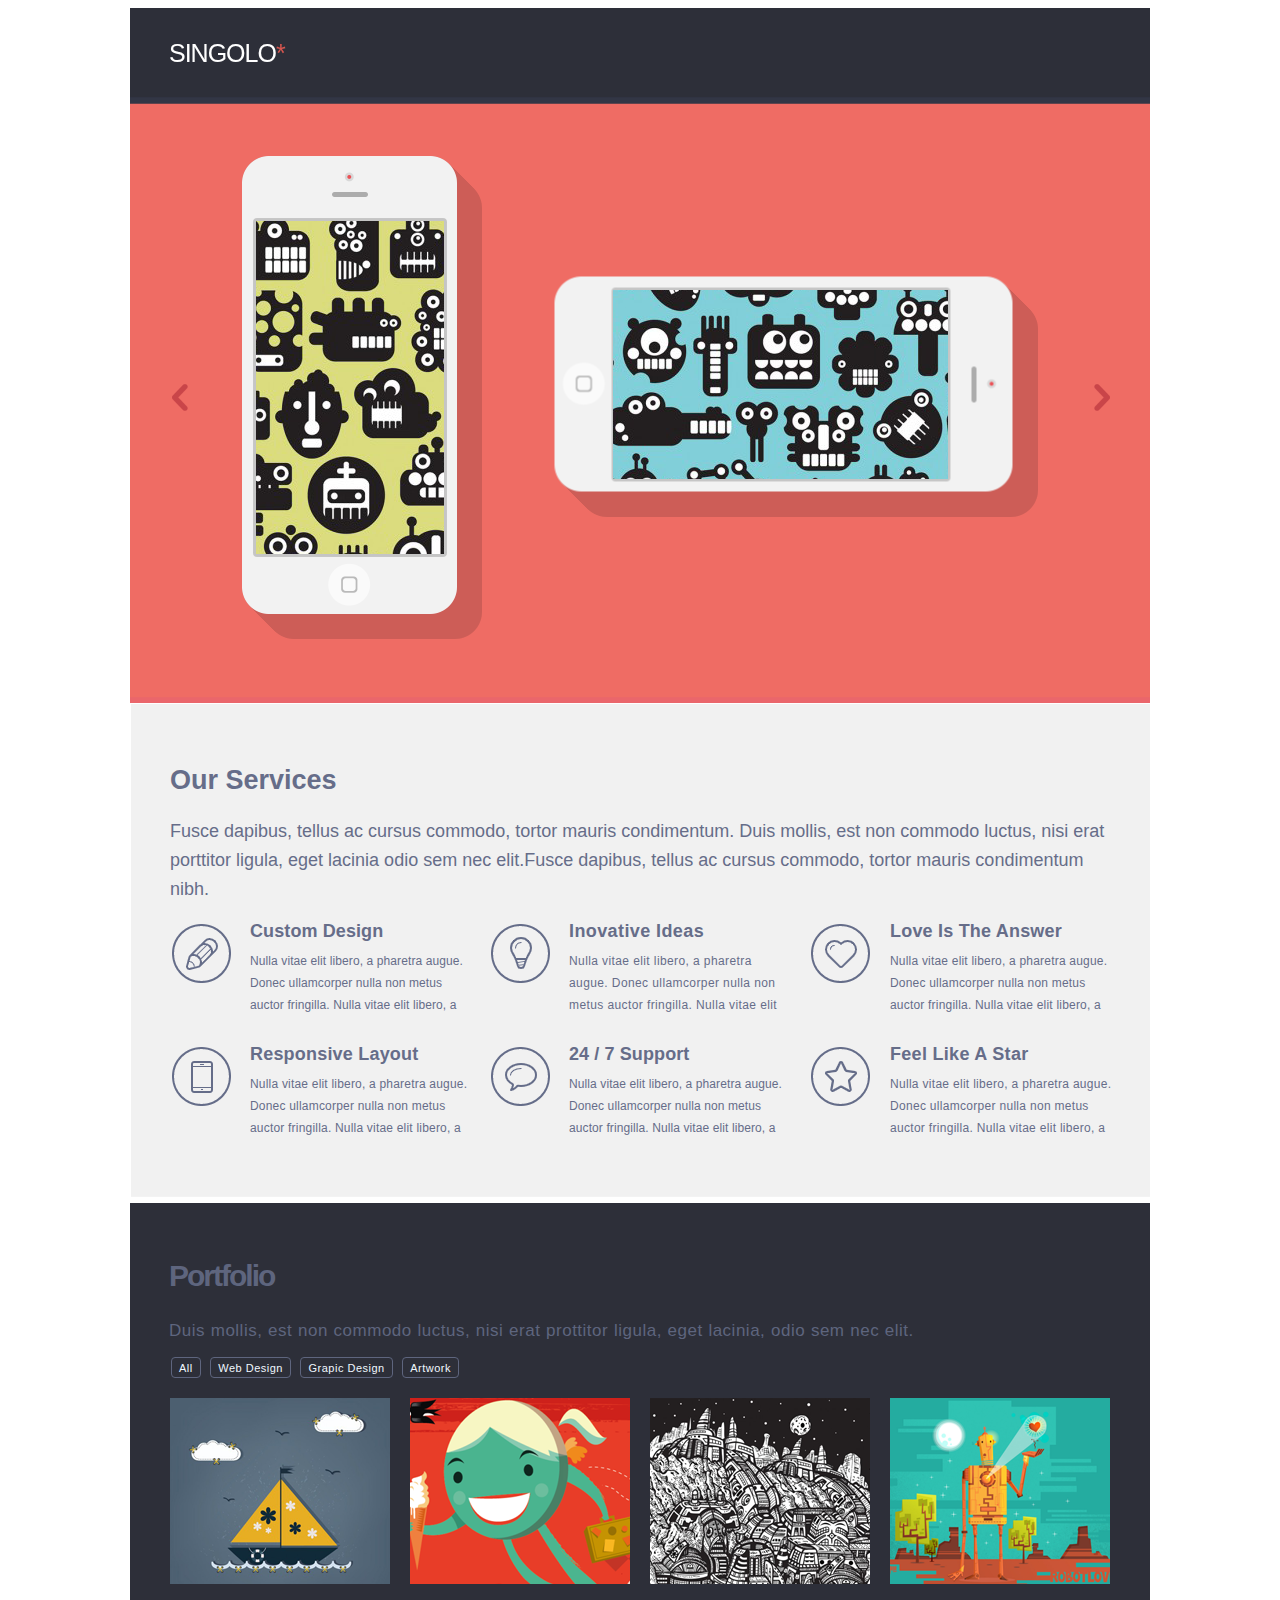
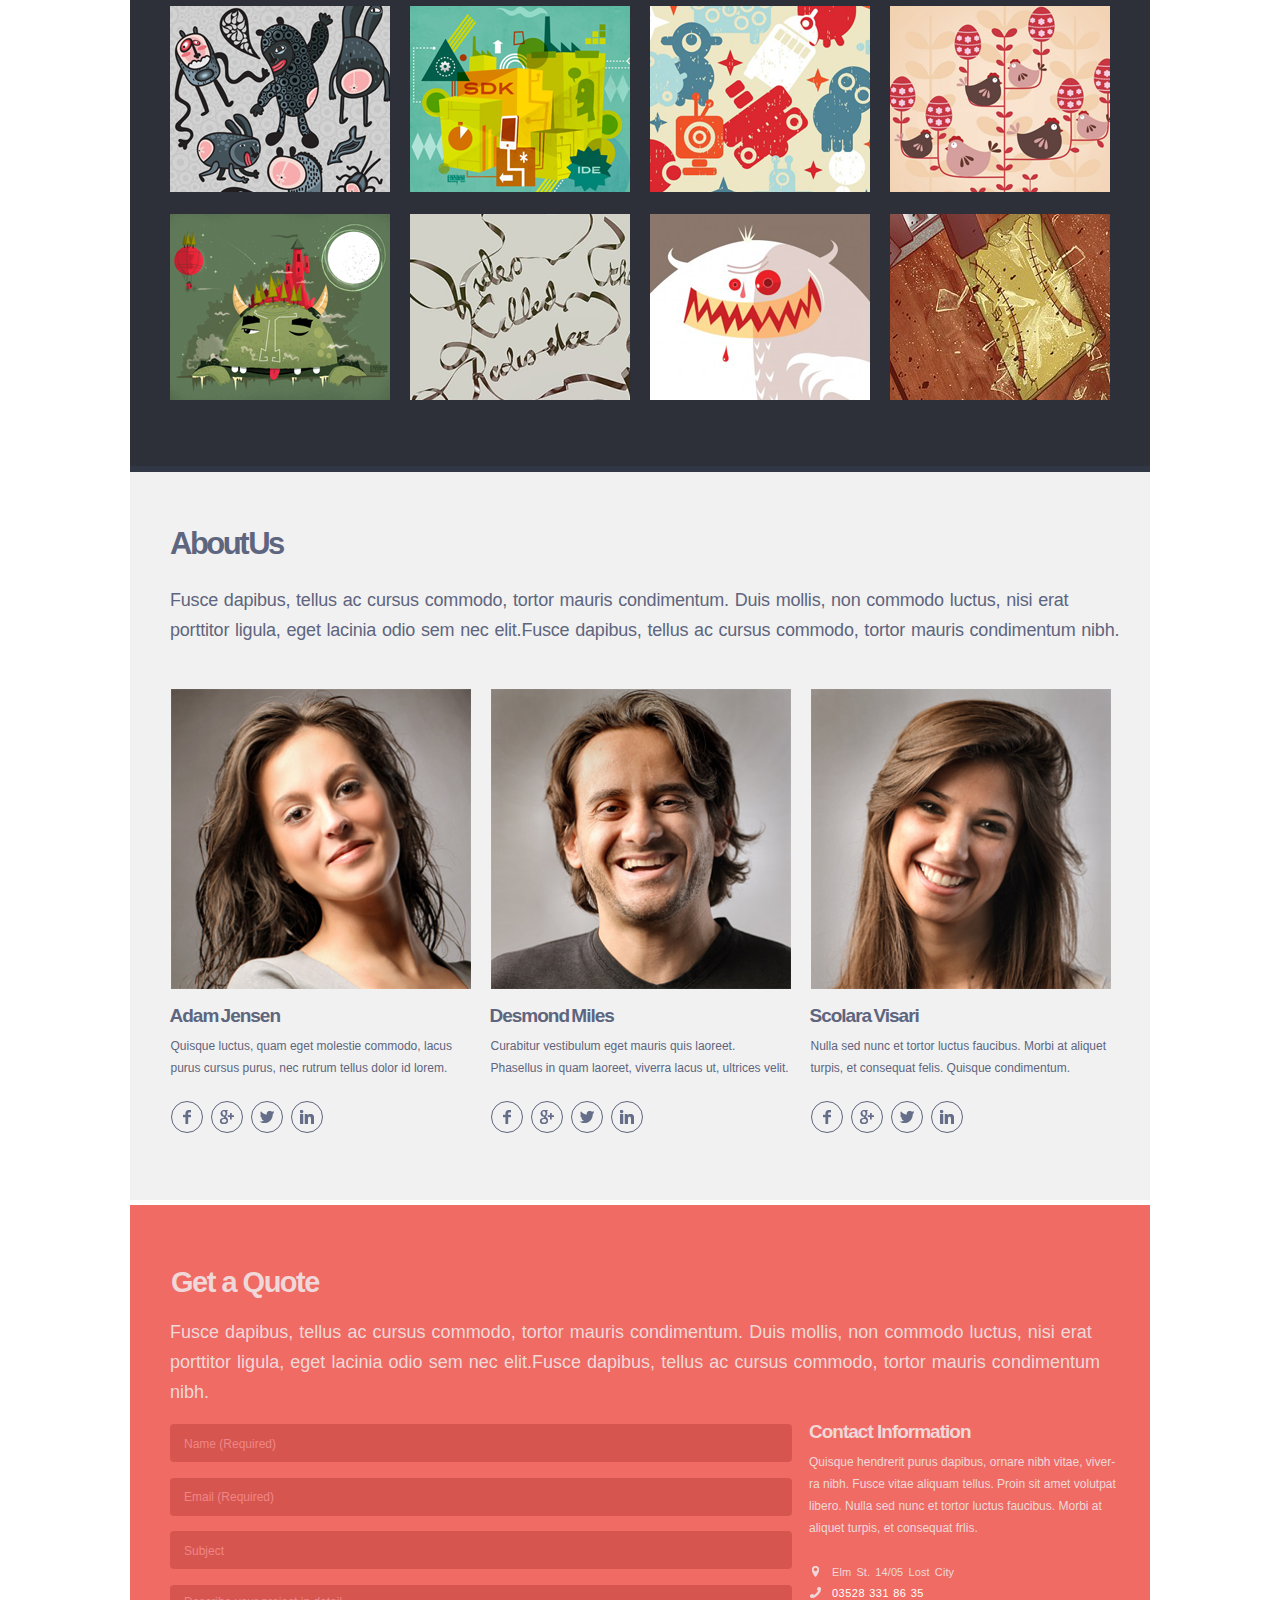
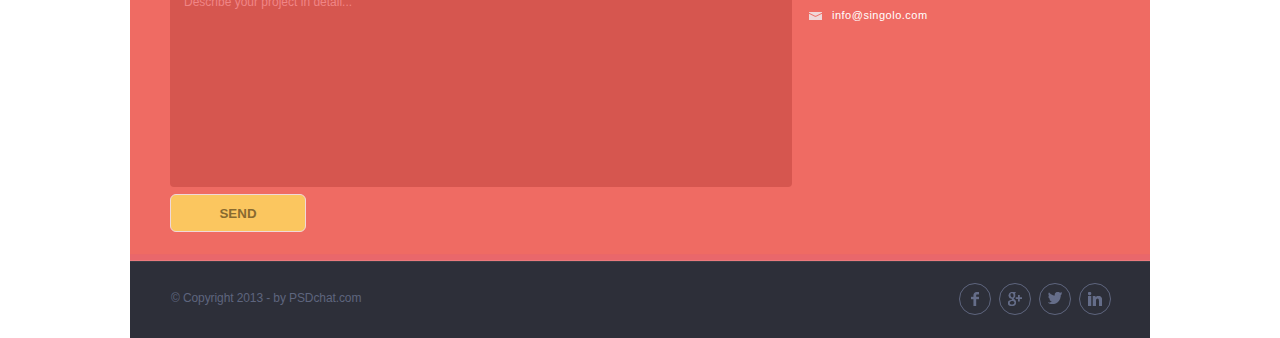
<file: index.html>
<!DOCTYPE html>
<html lang="en">
  <head>
    <meta
      charset="utf-8"
      name="viewport"
      content="width=device-width, initial-scale=1.0"
    />
    <title>Singolo</title>
    <link rel="stylesheet" href="style.css" />
  </head>
  <body class="main" id="main" onresize="response()">
    <header id="header">
      <img class="header-back" src="assets/Header.png" alt="whatever" />
      <img class="header-bottom" src="assets/HeaderBottom.png" alt="whatever" />
      <img
        class="header-burger-icon "
        src="assets/Burger-menu-icon.png"
        alt="w"
        id="nav-icon"
        onclick="toggleNav()"
      />
      <p class="logo1 interaction">SINGOLO<span class="red star">*</span></p>
      <nav class="hidden" id="nav-buttons" onclick="toggleNav()">
        <a class="links" href="#home" id="a-home" onclick="activeLink(id)"
          ><div class="interaction">HOME</div></a
        >
        <div class="separator1 ">•</div>
        <a
          class="links"
          href="#services"
          id="a-services"
          onclick="activeLink(id)"
          ><div class="interaction">SERVICES</div></a
        >
        <div class="separator1 ">•</div>
        <a
          class="links"
          href="#portfolio"
          id="a-portfolio"
          onclick="activeLink(id)"
          ><div class="interaction">PORTFOLIO</div></a
        >
        <div class="separator1 ">•</div>
        <a class="links" href="#about" id="a-about" onclick="activeLink(id)"
          ><div class="interaction">ABOUT</div></a
        >
        <div class="separator1 ">•</div>
        <a class="links" href="#contact" id="a-contact" onclick="activeLink(id)"
          ><div class="interaction">CONTACT</div></a
        >
      </nav>
      <img
        class="header-mobile hidden"
        src="assets/Header.png"
        alt="sdf"
        id="nav-mobile"
      />
    </header>
    <div class="slider-group slider slide1" id="home">
      <div class="v-phone">
        <button class="ver-phone-btn" onclick="phoneScreen('ver')"></button>
        <img class="vertical-shadow" src="assets/Shadow.png" alt="whatever" />
        <img class="vertical-phone" src="assets/Slider.png" alt="whatever" />
        <img
          class="vertical-content"
          src="assets/Layer6.png"
          alt="whatever"
          id="ver"
        />
      </div>
      <div class="h-phone">
        <button class="hor-phone-btn" onclick="phoneScreen('hor')"></button>
        <img
          class="horizontal-shadow"
          src="assets/Shadow2.png"
          alt="whatever"
        />
        <img class="horizontal-phone" src="assets/Slider.png" alt="whatever" />
        <img
          class="horizontal-content"
          src="assets/Layer5.png"
          alt="whatever"
          id="hor"
        />
      </div>
      <img
        class="slider-back"
        id="slide1"
        src="assets/Bg2.png"
        alt="whatever"
      />
      <img
        class="arrow-left interaction1"
        src="assets/chev2.png"
        alt="whatever"
        onclick="carouselLeft()"
        onmouseover="carouselLeftPrep()"
      />
      <img
        class="arrow-right interaction1"
        src="assets/chev.png"
        alt="whatever"
        onclick="carouselRight()"
      />
      <img class="slider-bottom" src="assets/BgBottom2.png" alt="whatever" />
    </div>
    <div class="slider slide2">
      <img
        class="cat"
        alt="cat"
        src="assets/cat.jpg"
        id="cat"
        onload="response()"
      />
    </div>
    <div class="services" id="services">
      <img class="services-back" src="assets/Bg.png" alt="whatever" />
      <div class="services-container">
        <h2>Our Services</h2>
        <p class="services-descrtiption">
          Fusce dapibus, tellus ac cursus commodo, tortor mauris condimentum.
          Duis mollis, est non commodo luctus, nisi erat porttitor ligula, eget
          lacinia odio sem nec elit.Fusce dapibus, tellus ac cursus commodo,
          tortor mauris condimentum nibh.
        </p>
        <div class="service-table">
          <div class="service-row">
            <div class="service-block">
              <img
                class="icon-circle1"
                src="assets/Ellipse.png"
                alt="whatever"
              />
              <img class="icon-pen" src="assets/pen.png" alt="whatever" />
              <div class="text-block1">
                <h4>Custom Design</h4>
                <p class="small-text">
                  Nulla vitae elit libero, a pharetra augue. Donec ullamcorper
                  nulla non metus auctor fringilla. Nulla vitae elit libero, a
                  pharetra augue. Donec ullamcorper nulla non metus auctor
                  fringilla. Nulla vitae elit libero, a pharetra augue. Donec
                  ullamcorper nulla non metus auctor fringilla. Nulla vitae elit
                  libero, a pharetra augue. Donec ullamcorper nulla non metus
                  auctor fringilla.
                </p>
              </div>
            </div>
            <div class="service-block">
              <img
                class="icon-circle2"
                src="assets/Ellipse.png"
                alt="whatever"
              />
              <img class="icon-bulb" src="assets/bulb.png" alt="whatever" />
              <div class="text-block2">
                <h4>Inovative Ideas</h4>
                <p class="small-text">
                  Nulla vitae elit libero, a pharetra augue. Donec ullamcorper
                  nulla non metus auctor fringilla. Nulla vitae elit libero, a
                  pharetra augue. Donec ullamcorper nulla non metus auctor
                  fringilla. Nulla vitae elit libero, a pharetra augue. Donec
                  ullamcorper nulla non metus auctor fringilla. Nulla vitae elit
                  libero, a pharetra augue. Donec ullamcorper nulla non metus
                  auctor fringilla.
                </p>
              </div>
            </div>
            <div class="service-block">
              <img
                class="icon-circle3"
                src="assets/Ellipse.png"
                alt="whatever"
              />
              <img class="icon-heart" src="assets/heart.png" alt="whatever" />
              <div class="text-block3">
                <h4>Love Is The Answer</h4>
                <div class="ellipsis">
                  <p class="small-text">
                    Nulla vitae elit libero, a pharetra augue. Donec ullamcorper
                    nulla non metus auctor fringilla. Nulla vitae elit libero, a
                    pharetra augue. Donec ullamcorper nulla non metus auctor
                    fringilla. Nulla vitae elit libero, a pharetra augue. Donec
                    ullamcorper nulla non metus auctor fringilla. Nulla vitae
                    elit libero, a pharetra augue. Donec ullamcorper nulla non
                    metus auctor fringilla.
                  </p>
                </div>
              </div>
            </div>
          </div>
          <div class="service-row">
            <div class="service-block">
              <img
                class="icon-circle4"
                src="assets/Ellipse.png"
                alt="whatever"
              />
              <img class="icon-phone" src="assets/phone.png" alt="whatever" />
              <div class="text-block4">
                <h4>Responsive Layout</h4>
                <p class="small-text">
                  Nulla vitae elit libero, a pharetra augue. Donec ullamcorper
                  nulla non metus auctor fringilla. Nulla vitae elit libero, a
                  pharetra augue. Donec ullamcorper nulla non metus auctor
                  fringilla. Nulla vitae elit libero, a pharetra augue. Donec
                  ullamcorper nulla non metus auctor fringilla. Nulla vitae elit
                  libero, a pharetra augue. Donec ullamcorper nulla non metus
                  auctor fringilla.
                </p>
              </div>
            </div>
            <div class="service-block">
              <img
                class="icon-circle5"
                src="assets/Ellipse.png"
                alt="whatever"
              />
              <img class="icon-bubble" src="assets/bubble.png" alt="whatever" />
              <div class="text-block5">
                <h4>24 / 7 Support</h4>
                <p class="small-text">
                  Nulla vitae elit libero, a pharetra augue. Donec ullamcorper
                  nulla non metus auctor fringilla. Nulla vitae elit libero, a
                  pharetra augue. Donec ullamcorper nulla non metus auctor
                  fringilla. Nulla vitae elit libero, a pharetra augue. Donec
                  ullamcorper nulla non metus auctor fringilla. Nulla vitae elit
                  libero, a pharetra augue. Donec ullamcorper nulla non metus
                  auctor fringilla.
                </p>
              </div>
            </div>
            <div class="service-block">
              <img
                class="icon-circle6"
                src="assets/Ellipse.png"
                alt="whatever"
              />
              <img class="icon-star" src="assets/star.png" alt="whatever" />
              <div class="text-block6">
                <h4>Feel Like A Star</h4>
                <div class="ellipsis">
                  <div>
                    <p class="small-text">
                      Nulla vitae elit libero, a pharetra augue. Donec
                      ullamcorper nulla non metus auctor fringilla. Nulla vitae
                      elit libero, a pharetra augue. Donec ullamcorper nulla non
                      metus auctor fringilla. Nulla vitae elit libero, a
                      pharetra augue. Donec ullamcorper nulla non metus auctor
                      fringilla. Nulla vitae elit libero, a pharetra augue.
                      Donec ullamcorper nulla non metus auctor fringilla.
                    </p>
                  </div>
                </div>
              </div>
            </div>
          </div>
        </div>
      </div>
      <img class="services-bottom" src="assets/BgBottom.png" alt="whatever" />
    </div>
    <section id="portfolio">
      <img class="portfolio-back" src="assets/portfolio.png" alt="back" />
      <div class="portfolio-container">
        <div>
          <h2 class="portfolio-text">
            Portfolio
          </h2>
          <p class="portfolio-description">
            Duis mollis, est non commodo luctus, nisi erat prottitor ligula,
            eget lacinia, odio sem nec elit.
          </p>
          <div class="image-bar">
            <div class="button-bar">
              <button
                class="picture-select interaction links"
                id="all"
                onclick="portoFun(id)"
              >
                All
              </button>
              <button
                class="picture-select interaction links"
                id="w-design"
                onclick="portoFun(id)"
              >
                Web Design
              </button>
              <button
                class="picture-select interaction links"
                id="g-design"
                onclick="portoFun(id)"
              >
                Grapic Design
              </button>
              <button
                class="picture-select interaction links"
                id="artwork"
                onclick="portoFun(id)"
              >
                Artwork
              </button>
            </div>
            <div class="image-container" id="image-container">
              <img
                class="img-size first"
                id="0"
                src="assets/Project.png"
                alt="pic"
                onclick="emphasize(id)"
              />
              <img
                class="img-size second"
                id="1"
                src="assets/Project4.png"
                alt="pic"
                onclick="emphasize(id)"
              />
              <img
                class="img-size third"
                id="2"
                src="assets/Layer9.png"
                alt="pic"
                onclick="emphasize(id)"
              />
              <img
                class="img-size fourth"
                id="3"
                src="assets/Project8.png"
                alt="pic"
                onclick="emphasize(id)"
              />
              <img
                class="img-size fifth"
                id="4"
                src="assets/Project2.png"
                alt="pic"
                onclick="emphasize(id)"
              />
              <img
                class="img-size sixth"
                id="5"
                src="assets/Project5.png"
                alt="pic"
                onclick="emphasize(id)"
              />
              <img
                class="img-size seventh"
                id="6"
                src="assets/Layer11.png"
                alt="pic"
                onclick="emphasize(id)"
              />
              <img
                class="img-size eigth"
                id="7"
                src="assets/Layer8.png"
                alt="pic"
                onclick="emphasize(id)"
              />
              <img
                class="img-size ninth"
                id="8"
                src="assets/Project3.png"
                alt="pic"
                onclick="emphasize(id)"
              />
              <img
                class="img-size tenth"
                id="9"
                src="assets/Project6.png"
                alt="pic"
                onclick="emphasize(id)"
              />
              <img
                class="img-size eleventh"
                id="10"
                src="assets/Project7.png"
                alt="pic"
                onclick="emphasize(id)"
              />
              <img
                class="img-size twelfth"
                id="11"
                src="assets/Project9.png"
                alt="pic"
                onclick="emphasize(id)"
              />
            </div>
          </div>
        </div>
      </div>
      <img
        class="portfolio-bottom"
        src="assets/portfoliobottom.png"
        alt="bottom line"
      />
    </section>
    <div class="about-us" id="about">
      <img class="about-us-back" src="assets/about.png" alt="back" />
      <div class="about-us-content">
        <h1 class="about-us-header">About Us</h1>
        <p class="about-description">
          Fusce dapibus, tellus ac cursus commodo, tortor mauris condimentum.
          Duis mollis, non commodo luctus, nisi erat porttitor ligula, eget
          lacinia odio sem nec elit.Fusce dapibus, tellus ac cursus commodo,
          tortor mauris condimentum nibh.
        </p>
        <div class="faces">
          <div class="person">
            <img class="photo" src="assets/photo.png" alt="photo" />
            <h3 class="name">Adam Jensen</h3>
            <p class="person-description">
              Quisque luctus, quam eget molestie commodo, lacus purus cursus
              purus, nec rutrum tellus dolor id lorem.
            </p>
            <div class="contact social">
              <div class="f-icon"></div>
              <img
                class="facebook rotate"
                src="assets/facebook.png"
                alt="facebook"
              />
              <div class="f-icon"></div>
              <img
                class="google rotate"
                src="assets/google+.png"
                alt="google+"
              />
              <div class="f-icon"></div>
              <img
                class="twitter rotate"
                src="assets/twitter.png"
                alt="twitter"
              />
              <div class="f-icon"></div>
              <img
                class="linkedin rotate"
                src="assets/linkedin.png"
                alt="linkedin"
              />
            </div>
          </div>
          <div class="person">
            <img class="photo" src="assets/photo2.png" alt="photo" />
            <h3 class="name">Desmond Miles</h3>
            <p class="person-description">
              Curabitur vestibulum eget mauris quis laoreet. Phasellus in quam
              laoreet, viverra lacus ut, ultrices velit.
            </p>
            <div class="contact social">
              <div class="f-icon"></div>
              <img
                class="facebook rotate"
                src="assets/facebook.png"
                alt="facebook"
              />
              <div class="f-icon"></div>
              <img
                class="google rotate"
                src="assets/google+.png"
                alt="google+"
              />
              <div class="f-icon"></div>
              <img
                class="twitter rotate"
                src="assets/twitter.png"
                alt="twitter"
              />
              <div class="f-icon"></div>
              <img
                class="linkedin rotate"
                src="assets/linkedin.png"
                alt="linkedin"
              />
            </div>
          </div>
          <div class="person">
            <img class="photo" src="assets/photo3.png" alt="photo" />
            <h3 class="name">Scolara Visari</h3>
            <p class="person-description">
              Nulla sed nunc et tortor luctus faucibus. Morbi at aliquet turpis,
              et consequat felis. Quisque condimentum.
            </p>
            <div class="contact social">
              <div class="f-icon"></div>
              <img
                class="facebook rotate"
                src="assets/facebook.png"
                alt="facebook"
              />
              <div class="f-icon"></div>
              <img
                class="google rotate"
                src="assets/google+.png"
                alt="google+"
              />
              <div class="f-icon"></div>
              <img
                class="twitter rotate"
                src="assets/twitter.png"
                alt="twitter"
              />
              <div class="f-icon"></div>
              <img
                class="linkedin rotate"
                src="assets/linkedin.png"
                alt="linkedin"
              />
            </div>
          </div>
        </div>
      </div>
    </div>
    <div id="contact">
      <form id="form">
        <img class="form" src="assets/form.png" alt="form background" />
        <div class="get-quote form-text">
          <h3 class="quote-header">Get a Quote</h3>
          <p class="quote-description">
            Fusce dapibus, tellus ac cursus commodo, tortor mauris condimentum.
            Duis mollis, non commodo luctus, nisi erat porttitor ligula, eget
            lacinia odio sem nec elit.Fusce dapibus, tellus ac cursus commodo,
            tortor mauris condimentum nibh.
          </p>
        </div>
        <div class="form-input">
          <div id="myModal" class="modal">
            <div class="modal-content" id="modal-content"></div>
          </div>
          <input
            class="text-field"
            type="text"
            placeholder="Name (Required)"
            id="name"
          />
          <input
            class="text-field"
            type="text"
            placeholder="Email (Required)"
            id="email"
          />
          <input
            class="text-field"
            type="text"
            placeholder="Subject"
            id="subject"
          />
          <input
            class="text-field big"
            type="text"
            placeholder="Describe your project in detail..."
            id="description"
          />
        </div>
        <input
          class="submit interaction"
          type="submit"
          value="SEND"
          onclick="onTheGo()"
        />
        <div class="contact-information">
          <div>
            <h4 class="contact-header">Contact Information</h4>
            <p class="contact-description">
              Quisque hendrerit purus dapibus, ornare nibh vitae, viver- ra
              nibh. Fusce vitae aliquam tellus. Proin sit amet volutpat libero.
              Nulla sed nunc et tortor luctus faucibus. Morbi at aliquet turpis,
              et consequat frlis.
            </p>
          </div>
          <div class="contacts-us">
            <div class="address row">
              <img
                class="address-icon"
                src="assets/location.png"
                alt="address"
              />
              <p class="address-text contacts-caption">
                Elm St. 14/05 Lost City
              </p>
            </div>
            <div class="phone row">
              <img class="phone-icon" src="assets/phone1.png" alt="phone" />
              <a href="tel:035283318635">
                <p class="phone-text contacts-caption">03528 331 86 35</p>
              </a>
            </div>
            <div class="email row">
              <img class="email-icon" src="assets/mail.png" alt="email" />
              <a href="mailto:info@singolo.com">
                <p class="email-text contacts-caption">info@singolo.com</p>
              </a>
            </div>
          </div>
        </div>
      </form>
    </div>
    <img class="form-bottom" src="assets/formbottom.png" alt="form bottom" />
    <footer>
      <div class="last-line">
        <p class="copyright">© Copyright 2013 - by PSDchat.com</p>
        <div class="contact end">
          <div class="f-icon"></div>
          <img
            class="facebook rotate"
            src="assets/facebook.png"
            alt="facebook"
          />
          <div class="f-icon"></div>
          <img class="google rotate" src="assets/google+.png" alt="google+" />
          <div class="f-icon"></div>
          <img class="twitter rotate" src="assets/twitter.png" alt="twitter" />
          <div class="f-icon"></div>
          <img
            class="linkedin rotate"
            src="assets/linkedin.png"
            alt="linkedin"
          />
        </div>
      </div>
      <img class="footer" src="assets/footer.png" alt="footer" />
    </footer>
  </body>
  <script src="script.js"></script>
</html>
</file>
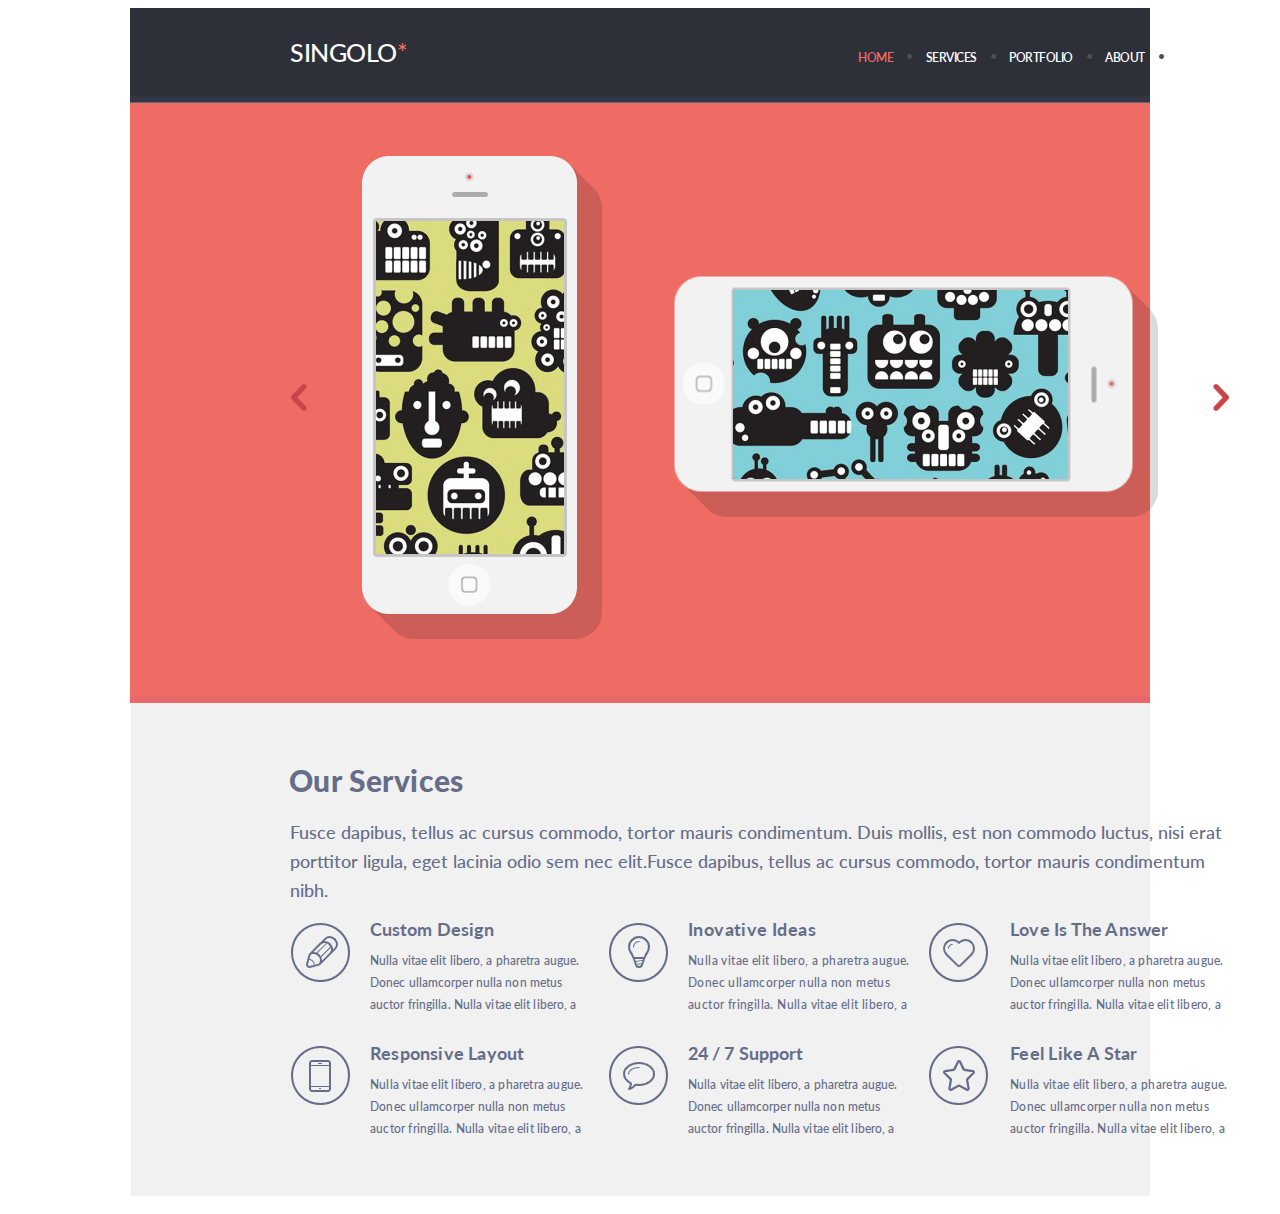
<file: singolo1.html>
<!DOCTYPE html>
<html lang="en">
  <head>
    <link
      href="https://fonts.googleapis.com/css?family=Lato&display=swap"
      rel="stylesheet"
    />
    <meta charset="utf-8" />
    <title>Singolo1</title>
    <link rel="stylesheet" href="singolo1.css" />
  </head>
  <body class="main">
    <header>
      <img class="header-back" src="assets/Header.png" alt="whatever" />
      <p class="logo1 interaction">SINGOLO<span class="red star">*</span></p>
      <nav>
        <div class="red interaction">HOME</div>
        <div class="separator1 ">•</div>
        <div class="interaction">SERVICES</div>
        <div class="separator1 ">•</div>
        <div class="interaction">PORTFOLIO</div>
        <div class="separator1 ">•</div>
        <div class="interaction">ABOUT</div>
        <div class="separator1 ">•</div>
        <div class="interaction">CONTACT</div>
      </nav>
      <img class="header-bottom" src="assets/HeaderBottom.png" alt="whatever" />
    </header>
    <div class="slider-group">
      <img class="slider-back" src="assets/Bg2.png" alt="whatever" />
      <img class="vertical-shadow" src="assets/Shadow.png" alt="whatever" />
      <img class="horizontal-shadow" src="assets/Shadow2.png" alt="whatever" />
      <img class="vertical-phone" src="assets/Slider.png" alt="whatever" />
      <img class="horizontal-phone" src="assets/Slider.png" alt="whatever" />
      <img class="vertical-content" src="assets/Layer6.png" alt="whatever" />
      <img class="horizontal-content" src="assets/Layer5.png" alt="whatever" />
      <img
        class="arrow-left interaction1"
        src="assets/chev2.png"
        alt="whatever"
      />
      <img
        class="arrow-right interaction1"
        src="assets/chev.png"
        alt="whatever"
      />
      <img class="slider-bottom" src="assets/BgBottom2.png" alt="whatever" />
    </div>
    <div class="services">
      <img class="services-back" src="assets/Bg.png" alt="whatever" />
      <h1>Our Services</h1>
      <div class="services-container">
        <p class="services-descrtiption">
          Fusce dapibus, tellus ac cursus commodo, tortor mauris condimentum.
          Duis mollis, est non commodo luctus, nisi erat porttitor ligula, eget
          lacinia odio sem nec elit.Fusce dapibus, tellus ac cursus commodo,
          tortor mauris condimentum nibh.
        </p>
        <div class="row">
          <div class="service-block">
            <img class="icon-circle1" src="assets/Ellipse.png" alt="whatever" />
            <img class="icon-pen" src="assets/pen.png" alt="whatever" />
            <div class="text-block1">
              <h4>Custom Design</h4>
              <p class="small-text">
                Nulla vitae elit libero, a pharetra augue. Donec ullamcorper
                nulla non metus auctor fringilla. Nulla vitae elit libero, a pharetra augue. Donec ullamcorper
                nulla non metus auctor fringilla. Nulla vitae elit libero, a pharetra augue. Donec ullamcorper
                nulla non metus auctor fringilla. Nulla vitae elit libero, a pharetra augue. Donec ullamcorper
                nulla non metus auctor fringilla.
              </p>
            </div>
          </div>
          <div class="service-block">
            <img class="icon-circle2" src="assets/Ellipse.png" alt="whatever" />
            <img class="icon-bulb" src="assets/bulb.png" alt="whatever" />
            <div class="text-block2">
              <h4>Inovative Ideas</h4>
              <p class="small-text">
                Nulla vitae elit libero, a pharetra augue. Donec ullamcorper
                nulla non metus auctor fringilla. Nulla vitae elit libero, a pharetra augue. Donec ullamcorper
                nulla non metus auctor fringilla. Nulla vitae elit libero, a pharetra augue. Donec ullamcorper
                nulla non metus auctor fringilla. Nulla vitae elit libero, a pharetra augue. Donec ullamcorper
                nulla non metus auctor fringilla.
              </p>
            </div>
          </div>
          <div class="service-block">
            <img class="icon-circle3" src="assets/Ellipse.png" alt="whatever" />
            <img class="icon-heart" src="assets/heart.png" alt="whatever" />
            <div class="text-block3">
              <h4>Love Is The Answer</h4>
              <div class="ellipsis">
                <p class="small-text">
                  Nulla vitae elit libero, a pharetra augue. Donec ullamcorper
                  nulla non metus auctor fringilla. Nulla vitae elit libero, a pharetra augue. Donec ullamcorper
                  nulla non metus auctor fringilla. Nulla vitae elit libero, a pharetra augue. Donec ullamcorper
                  nulla non metus auctor fringilla. Nulla vitae elit libero, a pharetra augue. Donec ullamcorper
                  nulla non metus auctor fringilla.
                </p>
              </div>
            </div>
          </div>
        </div>
        <div class="row second">
          <div class="service-block">
            <img class="icon-circle4" src="assets/Ellipse.png" alt="whatever" />
            <img class="icon-phone" src="assets/phone.png" alt="whatever" />
            <div class="text-block4">
              <h4>Responsive Layout</h4>
              <p class="small-text">
                Nulla vitae elit libero, a pharetra augue. Donec ullamcorper
                nulla non metus auctor fringilla. Nulla vitae elit libero, a pharetra augue. Donec ullamcorper
                nulla non metus auctor fringilla. Nulla vitae elit libero, a pharetra augue. Donec ullamcorper
                nulla non metus auctor fringilla. Nulla vitae elit libero, a pharetra augue. Donec ullamcorper
                nulla non metus auctor fringilla.
              </p>
            </div>
          </div>
          <div class="service-block">
            <img class="icon-circle5" src="assets/Ellipse.png" alt="whatever" />
            <img class="icon-bubble" src="assets/bubble.png" alt="whatever" />
            <div class="text-block5">
              <h4>24 / 7 Support</h4>
              <p class="small-text">
                Nulla vitae elit libero, a pharetra augue. Donec ullamcorper
                nulla non metus auctor fringilla. Nulla vitae elit libero, a pharetra augue. Donec ullamcorper
                nulla non metus auctor fringilla. Nulla vitae elit libero, a pharetra augue. Donec ullamcorper
                nulla non metus auctor fringilla. Nulla vitae elit libero, a pharetra augue. Donec ullamcorper
                nulla non metus auctor fringilla.
              </p>
            </div>
          </div>
          <div class="service-block">
            <img class="icon-circle6" src="assets/Ellipse.png" alt="whatever" />
            <img class="icon-star" src="assets/star.png" alt="whatever" />
            <div class="text-block6">
              <h4>Feel Like A Star</h4>
              <div class="ellipsis">
                <div>
                  <p class="small-text">
                    Nulla vitae elit libero, a pharetra augue. Donec ullamcorper
                    nulla non metus auctor fringilla. Nulla vitae elit libero, a pharetra augue. Donec ullamcorper
                    nulla non metus auctor fringilla. Nulla vitae elit libero, a pharetra augue. Donec ullamcorper
                    nulla non metus auctor fringilla. Nulla vitae elit libero, a pharetra augue. Donec ullamcorper
                    nulla non metus auctor fringilla.
                  </p>
                </div>
              </div>
            </div>
          </div>
        </div>
      </div>
      <img class="services-bottom" src="assets/BgBottom.png" alt="whatever" >
    </div>
  </body>
</html>
</file>
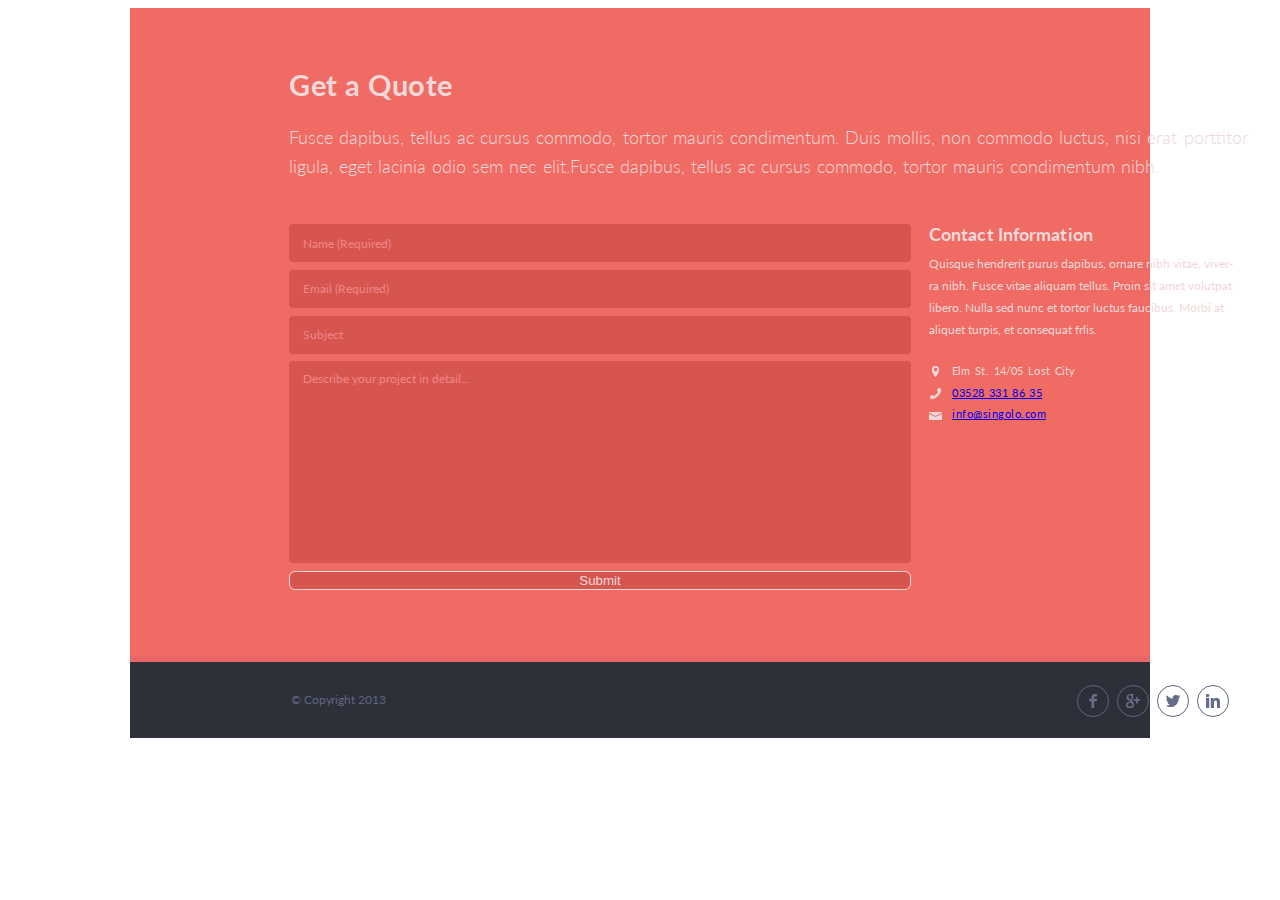
<file: singolo3.html>
<!DOCTYPE html>
<html lang="en">
  <head>
    <link
      href="https://fonts.googleapis.com/css?family=Lato:300,400,700,900&display=swap"
      rel="stylesheet"
      />
    <meta charset="utf-8" />
    <title>Singolo3</title>
    <link rel="stylesheet" href="singolo3.css" />
  </head>
  <body class="main">
    <form id="form">
      <img class="form" src="assets/form.png" alt="form background" />
      <div class="get-quote form-text">
        <h1 class="quote-header">Get a Quote</h1>
        <p class="quote-description">
          Fusce dapibus, tellus ac cursus commodo, tortor mauris condimentum.
          Duis mollis, non commodo luctus, nisi erat porttitor ligula, eget
          lacinia odio sem nec elit.Fusce dapibus, tellus ac cursus commodo,
          tortor mauris condimentum nibh.
        </p>
      </div>
      <div class="form-input">
        <script>
          function validation() {
            let form = document.getElementById("form");
            function handleForm(event) {
              event.preventDefault();
            }
            form.addEventListener("submit", handleForm);
            let email = document.getElementById("email").value;
            let name = document.getElementById("name").value;
            let namecheck = /\w{3,}/;
            if (!namecheck.test(name)) {
              document.getElementById("name").placeholder =
                "Name should be at least 3 letters long";
            }
            let re = /^(([^<>()\[\]\\.,;:\s@"]+(\.[^<>()\[\]\\.,;:\s@"]+)*)|(".+"))@((\[[0-9]{1,3}\.[0-9]{1,3}\.[0-9]{1,3}\.[0-9]{1,3}\])|(([a-zA-Z\-0-9]+\.)+[a-zA-Z]{2,}))$/;
            if (!re.test(String(email).toLowerCase())) {
              document.getElementById("email").placeholder =
                "This is not a valid email address";
            }
          }
        </script>
        <input
          class="text-field"
          type="text"
          placeholder="Name (Required)"
          id="name"
          />
        <input
          class="text-field"
          type="text"
          placeholder="Email (Required)"
          id="email"
          />
        <input class="text-field" type="text" placeholder="Subject" />
        <input
          class="text-field big"
          type="text"
          placeholder="Describe your project in detail..."
          />
        <input
          class="submit"
          type="submit"
          value="Submit"
          onclick="validation()"
          />
      </div>
      <div class="contact-information">
        <div>
          <h4 class="contact-header">Contact Information</h4>
          <p class="contact-description">
            Quisque hendrerit purus dapibus, ornare nibh vitae, viver- ra nibh.
            Fusce vitae aliquam tellus. Proin sit amet volutpat libero. Nulla
            sed nunc et tortor luctus faucibus. Morbi at aliquet turpis, et
            consequat frlis.
          </p>
        </div>
        <div class="contacts">
          <div class="address row">
            <img class="address-icon" src="assets/location.png" alt="address"/>
            <p class="address-text contacts-caption">Elm St. 14/05 Lost City</p>
          </div>
          <div class="phone row">
            <img class="phone-icon" src="assets/phone1.png" alt="phone"/>
            <a href="tel:035283318635"
              >
              <p class="phone-text contacts-caption">03528 331 86 35</p>
            </a
              >
          </div>
          <div class="email row">
            <img class="email-icon" src="assets/mail.png" alt="email"/>
            <a href="mailto:info@singolo.com"
              >
              <p class="email-text contacts-caption">info@singolo.com</p>
            </a
              >
          </div>
        </div>
      </div>
      <img class="form-bottom" src="assets/formbottom.png" alt="form bottom"/>
    </form>
    <footer>
      <div class="last-line">
        <p class="copyright">© Copyright 2013</p>
        <div class="contact end">
          <div class="f-icon"></div>
          <img
            class="facebook rotate"
            src="assets/facebook.png"
            alt="facebook"
            />
          <div class="f-icon"></div>
          <img class="google rotate" src="assets/google+.png" alt="google+" />
          <div class="f-icon"></div>
          <img class="twitter rotate" src="assets/twitter.png" alt="twitter" />
          <div class="f-icon"></div>
          <img
            class="linkedin rotate"
            src="assets/linkedin.png"
            alt="linkedin"
            />
        </div>
      </div>
      <img class="footer" src="assets/footer.png" alt="footer"/>
    </footer>
  </body>
</html>
</file>
<file: style.css>
html {
  scroll-behavior: smooth;
}

@font-face {
  font-family: "LatoRegular";
  src: url("./assets//fonts/Lato-Regular.ttf") format("ttf");
  font-weight: normal;
  font-style: normal;
}

@font-face {
  font-family: "LatoBold";
  src: url("./assets//fonts/Lato-Bold.ttf") format("ttf");
  font-weight: normal;
  font-style: normal;
}

@font-face {
  font-family: "LatoBlack";
  src: url("./assets//fonts/Lato-Black.ttf") format("ttf");
  font-weight: normal;
  font-style: normal;
}

@font-face {
  font-family: "LatoLight";
  src: url("./assets//fonts/Lato-Light.ttf") format("ttf");
  font-weight: normal;
  font-style: normal;
}

@media (min-width: 1020px) {
  .main {
    width: 1020px;
    margin-right: auto;
    margin-left: auto;
    position: static;
  }

  #header {
    position: fixed;
    z-index: 2;
  }

  .header-back {
    width: 1020px;
    height: 94px;
    margin-bottom: -26px;
  }

  .logo1 {
    position: relative;
    top: -96px;
    left: 39px;
    font-family: "LatoBold", sans-serif;
    font-weight: 500;
    font-size: 25px;
    color: white;
    width: fit-content;
    letter-spacing: -1px;
  }
  .star {
    position: relative;
    left: 0px;
    font-weight: 500;
  }

  nav {
    position: relative;
    top: -138px;
    left: 609px;
    font-weight: 600;
    font-family: "Lato", sans-serif;
    letter-spacing: 0.5px;
    font-size: 12px;
    color: white;
    width: 372px;
    align-items: flex-start;
    display: flex;
    flex-direction: row;
    justify-content: space-between;
    letter-spacing: -0.5px;
  }

  .header-bottom {
    height: 10px;
    width: 1020px;
  }

  .interaction:hover {
    color: red;
  }

  .separator1 {
    position: relative;
    top: -0.6px;
    color: rgb(78, 78, 78);
  }

  .slider-back {
    margin-top: 94px;
    width: 1020px;
    height: 599px;
    margin-bottom: -46px;
  }

  .vertical-phone {
    position: absolute;
    top: 155px;
    left: 360px;
  }

  .horizontal-phone {
    position: absolute;
    transform: rotate(90deg);
    top: 391px;
    left: 420.2px;
  }

  .vertical-shadow {
    position: absolute;
    top: 156.2px;
    left: 361.8px;
  }

  .horizontal-shadow {
    position: absolute;
    top: 277px;
    left: 675px;
  }

  .vertical-content {
    position: absolute;
    top: 221px;
    left: 376px;
    width: 188px;
    height: 333px;
    object-fit: none;
    object-position: 3.6% 54.5%;
  }

  .horizontal-content {
    position: absolute;
    top: 290px;
    left: 733px;
    height: 189px;
    width: 335px;
    object-fit: none;
    object-position: 50.4% 30.2%;
  }

  .v-phone {
    position: relative;
    left: -250px;
    top: -8px;
  }

  .h-phone {
    position: relative;
    left: -250px;
    top: -8px;
  }

  .arrow-left {
    position: relative;
    top: -275px;
    left: 42px;
    z-index: 1;
  }

  .arrow-right {
    position: relative;
    top: -275px;
    left: 944px;
    z-index: 1;
  }

  .interaction1:hover {
    transform: scale(2);
  }

  .slider-bottom {
    margin-top: -5px;
    height: 7px;
    width: 1020px;
  }

  .services-back {
    width: 1020px;
    height: 497px;
    margin-top: -6.5px;
    margin-bottom: -193px;
  }

  h1 {
    font-family: "LatoBold", sans-serif;
    position: relative;
    font-weight: 900;
    top: 639px;
    left: 289px;
    font-size: 30px;
    color: #666d89;
    letter-spacing: -1.5px;
    word-spacing: -5px;
  }

  .services-container {
    font-family: "LatoBold", sans-serif;
    position: relative;
    font-weight: 500;
    top: -266px;
    left: 40px;
    font-size: 18px;
    color: #666d89;
    width: 938px;
    line-height: 29px;
  }

  .service-row {
    position: relative;
    top: -175px;
    display: flex;
    flex-direction: row;
    justify-content: space-between;
    width: 960px;
  }

  .service-block {
    width: 300px;
  }

  .icon-circle1 {
    position: absolute;
    top: 176px;
    left: 1px;
  }

  .icon-circle2 {
    position: absolute;
    top: 176px;
    left: 320px;
  }

  .icon-circle3 {
    position: absolute;
    top: 176px;
    left: 640px;
  }

  .icon-circle4 {
    position: absolute;
    top: 299px;
    left: 1px;
  }

  .icon-circle5 {
    position: absolute;
    top: 299px;
    left: 320px;
  }

  .icon-circle6 {
    position: absolute;
    top: 299px;
    left: 640px;
  }

  .icon-pen {
    position: absolute;
    top: 190px;
    left: 15px;
  }

  .icon-bulb {
    position: absolute;
    top: 189px;
    left: 338px;
  }

  .icon-heart {
    position: absolute;
    top: 191px;
    left: 653px;
  }

  .icon-phone {
    position: absolute;
    top: 312px;
    left: 19px;
  }

  .icon-bubble {
    position: absolute;
    top: 315px;
    left: 334px;
  }

  .icon-star {
    position: absolute;
    top: 313px;
    left: 653px;
  }

  .text-block1 {
    position: absolute;
    top: 146px;
    left: 80px;
    width: 224px;
    letter-spacing: 0.1px;
  }

  .text-block2 {
    position: absolute;
    top: 146px;
    left: 399px;
    width: 224px;
    letter-spacing: 0.4px;
  }

  .text-block3 {
    position: absolute;
    top: 146px;
    left: 720px;
    width: 224px;
    letter-spacing: 0.2px;
  }

  .text-block4 {
    position: absolute;
    top: 269px;
    left: 80px;
    width: 224px;
    letter-spacing: 0.2px;
  }

  .text-block5 {
    position: absolute;
    top: 269px;
    left: 399px;
    width: 224px;
    letter-spacing: 0.1px;
  }

  .text-block6 {
    position: absolute;
    top: 269px;
    left: 720px;
    width: 224px;
    letter-spacing: 0.3px;
  }

  .small-text {
    position: relative;
    top: -20px;
    font-size: 12px;
    line-height: 22px;
    overflow: hidden;
    text-overflow: ellipsis;
    height: 66px;
  }

  .small-text1 {
    position: relative;
    top: -18px;
    font-size: 12px;
    line-height: 22px;
    overflow: hidden;
    text-overflow: ellipsis;
    height: 66px;
  }

  .services-bottom {
    height: 7px;
    width: 1020px;
  }

  .portfolio-back {
    margin-top: -3.5px;
    width: 1020px;
    height: 868px;
    margin-bottom: -16px;
  }

  .portfolio-container {
    position: relative;
    top: -817px;
    left: 40px;
    width: 960px;
    margin: 0px;
  }

  .grey-text {
    font-family: "Lato", sans-serif;
    color: #5e657e;
  }

  .portfolio-text {
    position: absolute;
    top: -8px;
    left: -1px;
    font-family: "LatoBold", sans-serif;
    color: #5e657e;
    font-weight: 900;
    letter-spacing: -2px;
    font-size: 30px;
  }

  .portfolio-description {
    position: absolute;
    top: 62px;
    left: -1px;
    font-weight: 400;
    letter-spacing: 0.5px;
    word-spacing: 0.5px;
    font-size: 17px;
    font-family: "Lato", sans-serif;
    color: #5e657e;
  }

  .button-bar {
    position: absolute;
    top: -19.5px;
    left: 1px;
    display: flex;
    flex-direction: row;
    width: 288px;
    justify-content: space-between;
  }

  .picture-select {
    background-color: #2d2f39;
    border: 1px solid #5e657e;
    color: aliceblue;
    border-radius: 4px;
    font-size: 11px;
    padding: 3.5px 7px 3.5px 7px;
    letter-spacing: 0.5px;
  }

  .picture-select:active {
    background-color: black;
  }

  .image-bar {
    position: absolute;
    top: 134.8px;
  }

  .image-container {
    display: grid;
    grid-template-columns: repeat(4, 240px);
    overflow: hidden;
    height: 624px;
  }

  .img-size {
    width: 220px;
    height: 186px;
    margin: 21px 0 0 0;
  }

  .first {
    object-fit: none;
    object-position: 38% 20%;
  }

  .second {
    object-fit: none;
    object-position: 56.6% 49.2%;
  }

  .third {
    object-fit: none;
    object-position: 38% 0%;
  }

  .fourth {
    object-fit: none;
    object-position: 55% 20%;
  }

  .fifth {
    object-fit: none;
    object-position: 44% 19%;
  }

  .sixth {
    object-fit: none;
    object-position: 41% 70%;
  }

  .seventh {
    object-fit: none;
    object-position: 20% 21.2%;
  }

  .eigth {
    object-fit: none;
    object-position: 40% 35.6%;
  }

  .ninth {
    object-fit: none;
    object-position: 46% 56%;
  }

  .tenth {
    object-fit: none;
    object-position: 55.2% 24%;
  }

  .eleventh {
    object-fit: none;
    object-position: 74% 78%;
  }

  .twelfth {
    object-fit: none;
    object-position: 44% 26%;
  }

  .about-us {
    margin-top: -6.8124px;
  }

  .about-us-back {
    margin-bottom: -15px;
    position: static;
    height: 732px;
    width: 1020px;
    margin-bottom: -709px;
  }

  .about-us-header {
    position: absolute;
    top: 1626px;
    left: -1px;
    letter-spacing: -2.5px;
    font-size: 31px;
    font-weight: 900;
    font-family: "LatoBold", sans-serif;
    color: #5e657e;
  }

  .about-us-content {
    position: relative;
    top: -1618px;
    left: 41px;
    width: 960px;
  }

  .about-description {
    position: absolute;
    top: 1688px;
    left: -1px;
    font-size: 18px;
    letter-spacing: -0.2px;
    word-spacing: 1px;
    line-height: 30px;
    font-family: "LatoBold", sans-serif;
    color: #5e657e;
  }

  .faces {
    position: relative;
    top: 1810px;
    width: 940px;
    left: -0.5px;
    display: flex;
    flex-direction: row;
    justify-content: space-between;
  }

  .person {
    width: 300px;
  }

  .photo {
    height: 300px;
  }

  .name {
    position: relative;
    top: -7px;
    left: -1px;
    letter-spacing: -1px;
    font-family: "LatoBold", sans-serif;
    color: #5e657e;
    font-size: 19px;
    word-spacing: -2px;
  }

  .person-description {
    position: relative;
    top: -18px;
    font-size: 12px;
    line-height: 22px;
    font-family: "Lato", sans-serif;
    color: #5e657e;
  }

  .end {
    position: absolute;
    top: 3px;
    left: 788px;
  }

  .social {
    position: relative;
    top: -8px;
    left: 0;
  }

  .contact {
    width: 152px;
    display: flex;
    flex-direction: row;
    justify-content: space-between;
  }

  .f-icon {
    border: 1px solid #5e657e;
    border-radius: 100%;
    padding: 15px;
  }

  .facebook {
    position: absolute;
    top: 9px;
    left: 12px;
  }

  .google {
    position: absolute;
    top: 9px;
    left: 49px;
  }

  .g-icon {
    border: 1px solid #5e657e;
    border-radius: 100%;
    padding: 8px 8px 8px 8px;
  }

  .twitter {
    position: absolute;
    top: 9.5px;
    left: 89px;
  }

  .tw-icon {
    border: 1px solid #5e657e;
    border-radius: 100%;
    padding: 8px 8px 8px 8px;
  }

  .linkedin {
    position: absolute;
    top: 9px;
    left: 129px;
  }

  .ln-icon {
    border: 1px solid #5e657e;
    border-radius: 100%;
    padding: 8px 8px 8px 8px;
  }

  .interaction:hover {
    color: red;
    border: 1px solid red;
  }

  .rotate:hover {
    animation-duration: 2s;
    animation-name: roll;
    animation-iteration-count: 1;
  }

  @keyframes roll {
    0% {
      transform: rotate(0deg);
    }
    100% {
      transform: rotate(360deg);
    }
  }

  .about-us-bottom {
    height: 8px;
    width: 1020px;
  }

  .form {
    margin-top: -5px;
    height: 653px;
    width: 1020px;
    margin-bottom: -895px;
  }

  .get-quote {
    position: relative;
    top: 270px;
    left: 41px;
    width: 960px;
    margin-bottom: 0px;
  }

  .quote-description {
    position: relative;
    top: -11px;
    left: -1px;
    line-height: 30px;
    font-size: 18px;
    font-weight: 300;
    word-spacing: 1.1px;
    width: 960px;
    font-family: "Lato", sans-serif;
    color: #f0d8d9;
  }

  .form-text {
    font-family: "Lato", sans-serif;
    color: #f0d8d9;
  }

  .quote-header {
    font-size: 29px;
    letter-spacing: -1.5px;
    font-family: "LatoBlack", sans-serif;
    color: #f0d8d9;
  }

  .form-input {
    position: relative;
    top: 258px;
    left: 40px;
    height: 363px;
    display: flex;
    flex-direction: column;
    justify-content: space-between;
  }

  .text-field {
    width: 606px;
    height: 36px;
    border: none;
    border-radius: 4px;
    background-color: #d6564f;
    padding-left: 14px;
  }

  .text-field::placeholder {
    font-family: "Lato", sans-serif;
    font-size: 12px;
    color: #f08586;
  }

  .big {
    height: 200px;
  }

  .big::placeholder {
    font-family: "Lato", sans-serif;
    font-size: 12px;
    color: #f08586;
    position: relative;
    top: -84px;
  }

  .submit {
    position: relative;
    top: 265px;
    left: 40px;
    width: 136px;
    height: 38px;
    background-color: #fbc65f;
    border: 1px #f0d8d9 solid;
    border-radius: 6px;
    font-family: "Lato", sans-serif;
    font-weight: bold;
    color: #886a30;
  }

  .contact-information {
    position: relative;
    top: -171px;
    left: 679px;
    width: 310px;
    font-family: "LatoBlack", sans-serif;
    color: #f0d8d9;
  }

  .contact-header {
    font-size: 19px;
    letter-spacing: -1px;
  }

  .contact-description {
    position: relative;
    top: -18px;
    font-size: 12px;
    line-height: 22px;
  }

  .contacts-us {
    position: relative;
    top: -6px;
    left: 3px;
    width: 150px;
    height: 59px;
    display: flex;
    flex-direction: column;
    justify-content: space-between;
  }

  .row {
    block-size: 1rem;
    position: static;
  }

  .contacts-caption {
    position: relative;
    top: -15px;
    left: 20px;
    font-size: 11px;
    word-spacing: 2px;
    letter-spacing: 0.1px;
    line-height: 12px;
    margin: 0;
  }

  .phone-icon {
    position: relative;
    left: -2px;
  }

  .email-icon {
    position: relative;
    left: -3px;
  }

  .phone-text {
    letter-spacing: 0.5px;
    word-spacing: 0.6px;
  }

  .email-text {
    letter-spacing: 0.5px;
  }

  .form-bottom {
    width: 1020px;
    height: 9px;
    margin-bottom: -49px;
  }

  .last-line {
    position: relative;
    top: 51px;
    left: 41px;
    font-family: "Lato", sans-serif;
    color: #5e657e;
    letter-spacing: -0.1px;
  }

  .footer {
    margin-top: 4.5px;
    margin-bottom: -12px;
    height: 79px;
    width: 1020px;
  }

  .copyright {
    position: relative;
    top: 11px;
    font-size: 12px;
  }

  .rotate:hover {
    animation-duration: 2s;
    animation-name: roll;
    animation-iteration-count: 1;
  }

  @keyframes roll {
    0% {
      transform: rotate(0deg);
    }
    100% {
      transform: rotate(360deg);
    }
  }

  .contact {
    width: 152px;
    display: flex;
    flex-direction: row;
    justify-content: space-between;
  }

  .f-icon {
    border: 1px solid #5e657e;
    border-radius: 100%;
    padding: 15px;
  }

  .facebook {
    position: absolute;
    top: 9px;
    left: 12px;
  }

  .google {
    position: absolute;
    top: 9px;
    left: 49px;
  }

  .g-icon {
    border: 1px solid #5e657e;
    border-radius: 100%;
    padding: 8px 8px 8px 8px;
  }

  .twitter {
    position: absolute;
    top: 9.5px;
    left: 89px;
  }

  .tw-icon {
    border: 1px solid #5e657e;
    border-radius: 100%;
    padding: 8px 8px 8px 8px;
  }

  .linkedin {
    position: absolute;
    top: 9px;
    left: 129px;
  }

  .ln-icon {
    border: 1px solid #5e657e;
    border-radius: 100%;
    padding: 8px 8px 8px 8px;
  }

  a {
    color: white;
    text-decoration: none;
  }

  .active-link {
    color: #d6564f;
  }

  .red {
    color: #d6564f;
  }

  .hidden {
    visibility: hidden;
  }

  .border-me {
    border: #f06c64 solid 5px;
  }

  .modal {
    display: none;
    z-index: 1;
    position: absolute;
    top: -30px;
    width: 40%;
    height: 150px;
  }

  .modal-content {
    background-color: #fefefe;
    padding-left: 15px;
    height: 130px;
    border-radius: 5px;
  }

  .close {
    font-size: 13px;
    font-weight: bold;
  }

  .close:hover,
  .close:focus {
    color: #000;
    text-decoration: none;
    cursor: pointer;
  }

  .cat {
    position: absolute;
    top: 103px;
    width: 0;
    height: 600px;
    object-fit: none;
    object-position: 73%;
    transition-property: all;
    transition-duration: 0.6s;
    z-index: 0;
  }

  .ver-phone-btn {
    position: absolute;
    top: 565px;
    left: 449px;
    border-radius: 50%;
    border: none;
    padding: 21px;
    z-index: 1;
    opacity: 0;
  }

  .hor-phone-btn {
    position: absolute;
    top: 363px;
    left: 682px;
    border-radius: 50%;
    border: none;
    padding: 21px;
    z-index: 1;
    opacity: 0;
  }
}

@media (min-width: 768px) and (max-width: 1019px) {
  .main {
    width: 768px;
    margin-left: auto;
    margin-bottom: auto;
    position: static;
  }

  #header {
    position: fixed;
    z-index: 2;
  }

  .header-back {
    width: 768px;
    height: 94px;
    margin-bottom: -27px;
  }

  .logo1 {
    position: relative;
    top: -94px;
    left: 39px;
    font-family: "LatoBold", sans-serif;
    font-weight: 500;
    font-size: 25px;
    color: white;
    width: fit-content;
    letter-spacing: -0.8px;
  }
  .star {
    position: relative;
    left: 0px;
    font-weight: 500;
  }

  nav {
    position: relative;
    top: -140px;
    left: 354px;
    font-weight: 600;
    font-family: "Lato", sans-serif;
    letter-spacing: 0.5px;
    font-size: 12px;
    color: white;
    width: 372px;
    align-items: flex-start;
    display: flex;
    flex-direction: row;
    justify-content: space-between;
    letter-spacing: -0.5px;
  }

  .header-bottom {
    height: 10px;
    width: 768px;
  }

  .interaction:hover {
    color: red;
  }

  .separator1 {
    position: relative;
    top: -0.6px;
    color: rgb(78, 78, 78);
  }

  .v-phone {
    position: relative;
    top: 18px;
    left: -283px;
    transform: scale(0.75);
  }

  .h-phone {
    position: relative;
    top: 20px;
    left: -282.5px;
    transform: scale(0.75);
  }

  .slider-back {
    height: 451.76px;
    width: 768px;
    margin-top: 94px;
    margin-bottom: -45px;
  }

  .vertical-phone {
    position: absolute;
    top: 155px;
    left: 360px;
  }

  .horizontal-phone {
    position: absolute;
    transform: rotate(90deg);
    top: 391px;
    left: 420.2px;
  }

  .vertical-shadow {
    position: absolute;
    top: 156.2px;
    left: 361.8px;
  }

  .horizontal-shadow {
    position: absolute;
    top: 277px;
    left: 675px;
  }

  .vertical-content {
    position: absolute;
    top: 221px;
    left: 376px;
    width: 188px;
    height: 333px;
    object-fit: none;
    object-position: 3.6% 54.5%;
  }

  .horizontal-content {
    position: absolute;
    top: 290px;
    left: 733px;
    height: 189px;
    width: 335px;
    object-fit: none;
    object-position: 50.4% 30.2%;
  }

  .arrow-left {
    position: relative;
    top: -197px;
    left: 29px;
    z-index: 1;
  }

  .arrow-right {
    position: relative;
    top: -197px;
    left: 705px;
    z-index: 1;
  }

  .interaction1:hover {
    transform: scale(2);
  }

  .slider-bottom {
    margin-top: -5px;
    height: 7px;
    width: 768px;
    margin-bottom: 3px;
  }

  .services-back {
    width: 768px;
    height: 674px;
    margin-top: -6.5px;
    margin-bottom: -202px;
  }

  h2 {
    font-family: "LatoBold", sans-serif;
    position: relative;
    font-weight: 900;
    top: 0;
    left: 0;
    font-size: 30px;
    color: #666d89;
    letter-spacing: -1.5px;
    word-spacing: -5px;
  }

  .services-container {
    font-family: "LatoBold", sans-serif;
    position: relative;
    font-weight: 500;
    top: -459px;
    left: 41px;
    font-size: 18px;
    color: #666d89;
    width: 687px;
    line-height: 29px;
  }

  .service-table {
    position: absolute;
    top: 40px;
  }

  .service-block {
    width: 300px;
  }

  .service-row {
    position: relative;
    top: 13px;
    display: flex;
    flex-direction: row;
    justify-content: space-between;
    width: 720px;
  }

  .icon-circle1 {
    position: absolute;
    top: 122px;
  }

  .icon-circle2 {
    position: absolute;
    top: 122px;
    left: 353px;
  }

  .icon-circle3 {
    position: absolute;
    top: 266px;
    left: 0px;
  }

  .icon-circle4 {
    position: absolute;
    top: 267px;
    left: 352px;
  }

  .icon-circle5 {
    position: absolute;
    top: 411px;
    left: 0;
  }

  .icon-circle6 {
    position: absolute;
    top: 411px;
    left: 352px;
  }

  .icon-pen {
    position: absolute;
    top: 135px;
    left: 15px;
  }

  .icon-bulb {
    position: absolute;
    top: 135px;
    left: 369px;
  }

  .icon-heart {
    position: absolute;
    top: 281px;
    left: 13px;
  }

  .icon-phone {
    position: absolute;
    top: 279px;
    left: 368px;
  }

  .icon-bubble {
    position: absolute;
    top: 426px;
    left: 12px;
  }

  .icon-star {
    position: absolute;
    top: 425px;
    left: 365px;
  }

  .text-block1 {
    position: absolute;
    top: 95px;
    left: 79px;
    width: 224px;
    letter-spacing: 0.1px;
  }

  .text-block2 {
    position: absolute;
    top: 95px;
    left: 432px;
    width: 224px;
    letter-spacing: 0.4px;
  }

  .text-block3 {
    position: absolute;
    top: 240px;
    left: 79px;
    width: 224px;
    letter-spacing: 0.2px;
  }

  .text-block4 {
    position: absolute;
    top: 240px;
    left: 432px;
    width: 224px;
    letter-spacing: 0.2px;
  }

  .text-block5 {
    position: absolute;
    top: 382px;
    left: 80px;
    width: 224px;
    letter-spacing: 0.1px;
  }

  .text-block6 {
    position: absolute;
    top: 382px;
    left: 432px;
    width: 224px;
    letter-spacing: 0.3px;
  }

  .small-text {
    position: relative;
    top: -20px;
    font-size: 12px;
    line-height: 22px;
    overflow: hidden;
    text-overflow: ellipsis;
    height: 66px;
  }

  .small-text1 {
    position: relative;
    top: -18px;
    font-size: 12px;
    line-height: 22px;
    overflow: hidden;
    text-overflow: ellipsis;
    height: 66px;
  }

  .services-bottom {
    height: 7px;
    width: 768px;
    margin-bottom: 2px;
  }

  .portfolio-back {
    margin-top: -3.5px;
    width: 768px;
    height: 1115px;
    margin-bottom: -907px;
  }

  .portfolio-container {
    position: relative;
    top: -175px;
    left: 40px;
    width: 700px;
    margin: 0px;
  }

  .grey-text {
    font-family: "Lato", sans-serif;
    color: #5e657e;
  }

  .portfolio-text {
    position: absolute;
    top: -8px;
    left: -1px;
    font-family: "LatoBold", sans-serif;
    color: #5e657e;
    font-weight: 900;
    letter-spacing: -2px;
    font-size: 30px;
  }

  .portfolio-description {
    position: absolute;
    top: 62px;
    left: -1px;
    font-weight: 400;
    letter-spacing: 0.5px;
    word-spacing: 0.5px;
    font-size: 17px;
    font-family: "Lato", sans-serif;
    color: #5e657e;
  }

  .button-bar {
    position: relative;
    top: -4px;
    left: 1px;
    display: flex;
    flex-direction: row;
    width: 288px;
    justify-content: space-between;
  }

  .picture-select {
    background-color: #2d2f39;
    border: 1px solid #5e657e;
    color: aliceblue;
    border-radius: 4px;
    font-size: 11px;
    padding: 3.5px 7px 3.5px 7px;
    letter-spacing: 0.5px;
  }

  .picture-select:active {
    background-color: black;
  }

  .image-bar {
    position: relative;
    top: 153px;
  }

  .image-container {
    display: grid;
    grid-template-columns: repeat(3, 235px);
    overflow: hidden;
    height: 818px;
  }

  .img-size {
    width: 216.19px;
    height: 183.76px;
    margin: 21px 0 0 0;
  }

  .first {
    object-fit: none;
    object-position: 38% 20%;
  }

  .second {
    object-fit: none;
    object-position: 56.6% 49.2%;
  }

  .third {
    object-fit: none;
    object-position: 38% 0%;
  }

  .fourth {
    object-fit: none;
    object-position: 55% 20%;
  }

  .fifth {
    object-fit: none;
    object-position: 44% 19%;
  }

  .sixth {
    object-fit: none;
    object-position: 41% 70%;
  }

  .seventh {
    object-fit: none;
    object-position: 20% 21.2%;
  }

  .eigth {
    object-fit: none;
    object-position: 40% 35.6%;
  }

  .ninth {
    object-fit: none;
    object-position: 46% 56%;
  }

  .tenth {
    object-fit: none;
    object-position: 55.2% 24%;
  }

  .eleventh {
    object-fit: none;
    object-position: 74% 78%;
  }

  .twelfth {
    object-fit: none;
    object-position: 44% 26%;
  }

  .portfolio-bottom {
    width: 768px;
    margin-bottom: -36px;
  }

  .about-us {
    margin-top: -6.8124px;
  }

  .about-us-back {
    margin-bottom: -15px;
    position: static;
    height: 675px;
    width: 768px;
    margin-bottom: -698px;
  }

  .about-us-header {
    position: absolute;
    top: 1626px;
    left: -1px;
    letter-spacing: -2.5px;
    font-size: 31px;
    font-weight: 900;
    font-family: "LatoBold", sans-serif;
    color: #5e657e;
  }

  .about-us-content {
    position: relative;
    top: -1585px;
    left: 39px;
    width: 700px;
  }

  .about-description {
    position: absolute;
    top: 1688px;
    left: -1px;
    font-size: 18px;
    letter-spacing: -0.2px;
    word-spacing: 1px;
    line-height: 30px;
    font-family: "LatoBold", sans-serif;
    color: #5e657e;
  }

  .faces {
    position: relative;
    top: 1810px;
    width: 690px;
    left: -0.5px;
    display: flex;
    flex-direction: row;
    justify-content: space-between;
  }

  .person {
    width: 219px;
  }

  .photo {
    height: 219px;
  }

  .name {
    position: relative;
    top: 9px;
    left: -0px;
    letter-spacing: -1px;
    font-family: "LatoBold", sans-serif;
    color: #5e657e;
    font-size: 19px;
    word-spacing: -2px;
  }

  .person-description {
    position: relative;
    top: -10px;
    left: -2px;
    font-size: 12px;
    line-height: 22px;
    font-family: "Lato", sans-serif;
    color: #5e657e;
  }

  .social {
    position: relative;
    top: -10px;
    left: 2px;
  }

  .contact {
    width: 152px;
    display: flex;
    flex-direction: row;
    justify-content: space-between;
  }

  .f-icon {
    border: 1px solid #5e657e;
    border-radius: 100%;
    padding: 15px;
  }

  .facebook {
    position: absolute;
    top: 9px;
    left: 12px;
  }

  .google {
    position: absolute;
    top: 9px;
    left: 49px;
  }

  .g-icon {
    border: 1px solid #5e657e;
    border-radius: 100%;
    padding: 8px 8px 8px 8px;
  }

  .twitter {
    position: absolute;
    top: 9.5px;
    left: 89px;
  }

  .tw-icon {
    border: 1px solid #5e657e;
    border-radius: 100%;
    padding: 8px 8px 8px 8px;
  }

  .linkedin {
    position: absolute;
    top: 9px;
    left: 129px;
  }

  .ln-icon {
    border: 1px solid #5e657e;
    border-radius: 100%;
    padding: 8px 8px 8px 8px;
  }

  .interaction:hover {
    color: red;
    border: 1px solid red;
  }

  .rotate:hover {
    animation-duration: 2s;
    animation-name: roll;
    animation-iteration-count: 1;
  }

  @keyframes roll {
    0% {
      transform: rotate(0deg);
    }
    100% {
      transform: rotate(360deg);
    }
  }

  .form {
    height: 685px;
    width: 768px;
    margin-bottom: -968px;
  }

  .form-bottom {
    width: 768px;
    height: 9px;
    margin-bottom: -75px;
  }

  .get-quote {
    position: relative;
    top: 306px;
    left: 42px;
    width: 700px;
    margin-bottom: 0px;
  }

  .quote-description {
    position: relative;
    top: -10px;
    left: 0;
    line-height: 30px;
    font-size: 18px;
    font-weight: 300;
    word-spacing: 1.1px;
    width: 700px;
    font-family: "Lato", sans-serif;
    color: #f0d8d9;
  }

  .form-text {
    font-family: "Lato", sans-serif;
    color: #f0d8d9;
  }

  .quote-header {
    font-size: 29px;
    letter-spacing: -1.5px;
    font-family: "LatoBlack", sans-serif;
    color: #f0d8d9;
  }

  .form-input {
    position: relative;
    top: 303px;
    left: 39px;
    height: 309px;
    display: flex;
    flex-direction: column;
    justify-content: space-between;
  }

  .text-field {
    width: 428px;
    height: 36px;
    border: none;
    border-radius: 4px;
    background-color: #d6564f;
    padding-left: 14px;
  }

  .text-field::placeholder {
    font-family: "Lato", sans-serif;
    font-size: 12px;
    color: #f08586;
  }

  .big {
    height: 157px;
  }

  .big::placeholder {
    font-family: "Lato", sans-serif;
    font-size: 12px;
    color: #f08586;
    position: relative;
    top: -84px;
  }

  .submit {
    position: relative;
    top: 320px;
    left: 39px;
    width: 136px;
    height: 38px;
    background-color: #fbc65f;
    border: 1px #f0d8d9 solid;
    border-radius: 6px;
    font-family: "Lato", sans-serif;
    font-weight: bold;
    color: #886a30;
  }

  .contact-information {
    position: relative;
    top: -70px;
    left: 510px;
    width: 221px;
    font-family: "LatoBlack", sans-serif;
    color: #f0d8d9;
  }

  .contact-header {
    font-size: 19px;
    letter-spacing: -1px;
  }

  .contact-description {
    position: relative;
    top: -26px;
    font-size: 12px;
    line-height: 22px;
  }

  .contacts-us {
    position: relative;
    top: -25px;
    left: 3px;
    width: 150px;
    height: 59px;
    display: flex;
    flex-direction: column;
    justify-content: space-between;
  }

  .row {
    block-size: 1rem;
    position: static;
  }

  .contacts-caption {
    position: relative;
    top: -15px;
    left: 20px;
    font-size: 11px;
    word-spacing: 2px;
    letter-spacing: 0.1px;
    line-height: 12px;
    margin: 0;
  }

  .phone-icon {
    position: relative;
    left: -2px;
  }

  .email-icon {
    position: relative;
    left: -3px;
  }

  .phone-text {
    letter-spacing: 0.5px;
    word-spacing: 0.6px;
  }

  .email-text {
    letter-spacing: 0.5px;
  }

  .last-line {
    position: relative;
    top: 93px;
    left: 39px;
    font-family: "Lato", sans-serif;
    color: #5e657e;
    letter-spacing: -0.1px;
    width: 700px;
  }

  .end {
    position: relative;
    top: -37px;
    left: 535px;
  }

  .footer {
    margin-bottom: 0px;
    height: 79px;
    width: 768px;
  }

  .copyright {
    font-size: 12px;
  }

  .rotate:hover {
    animation-duration: 2s;
    animation-name: roll;
    animation-iteration-count: 1;
  }

  @keyframes roll {
    0% {
      transform: rotate(0deg);
    }
    100% {
      transform: rotate(360deg);
    }
  }

  .contact {
    width: 152px;
    display: flex;
    flex-direction: row;
    justify-content: space-between;
  }

  .f-icon {
    border: 1px solid #5e657e;
    border-radius: 100%;
    padding: 15px;
  }

  .facebook {
    position: absolute;
    top: 9px;
    left: 12px;
  }

  .google {
    position: absolute;
    top: 9px;
    left: 49px;
  }

  .g-icon {
    border: 1px solid #5e657e;
    border-radius: 100%;
    padding: 8px 8px 8px 8px;
  }

  .twitter {
    position: absolute;
    top: 9.5px;
    left: 89px;
  }

  .tw-icon {
    border: 1px solid #5e657e;
    border-radius: 100%;
    padding: 8px 8px 8px 8px;
  }

  .linkedin {
    position: absolute;
    top: 9px;
    left: 129px;
  }

  .ln-icon {
    border: 1px solid #5e657e;
    border-radius: 100%;
    padding: 8px 8px 8px 8px;
  }

  a {
    color: white;
    text-decoration: none;
  }

  .active-link {
    color: #d6564f;
  }

  .red {
    color: #d6564f;
  }

  .hidden {
    visibility: hidden;
  }

  .border-me {
    border: #f06c64 solid 5px;
  }

  .modal {
    display: none;
    z-index: 1;
    position: absolute;
    top: -30px;
    width: 40%;
    height: 150px;
  }

  .modal-content {
    background-color: #fefefe;
    padding-left: 15px;
    height: 130px;
    border-radius: 5px;
  }

  .close {
    font-size: 13px;
    font-weight: bold;
  }

  .close:hover,
  .close:focus {
    color: #000;
    text-decoration: none;
    cursor: pointer;
  }

  .cat {
    position: absolute;
    top: 103px;
    width: 0;
    height: 456.76px;
    object-fit: none;
    object-position: 73%;
    transition-property: all;
    transition-duration: 0.6s;
    z-index: 0;
  }

  .ver-phone-btn {
    position: absolute;
    top: 565px;
    left: 449px;
    border-radius: 50%;
    border: none;
    padding: 21px;
    z-index: 1;
    opacity: 0;
  }

  .hor-phone-btn {
    position: absolute;
    top: 363px;
    left: 682px;
    border-radius: 50%;
    border: none;
    padding: 21px;
    z-index: 1;
    opacity: 0;
  }
}

@media (min-width: 320px) and (max-width: 767px) {
  .main {
    width: 375px;
    margin-left: auto;
    margin-bottom: auto;
    position: static;
  }

  #header {
    position: fixed;
    z-index: 2;
  }

  .header-back {
    width: 375px;
    height: 69px;
    margin-bottom: -45px;
  }

  .header-burger-icon {
    position: relative;
    top: -5px;
    left: -357px;
    transform: rotate(90deg);
    z-index: 1;
  }

  .turn {
    animation-duration: 1.5s;
    animation-name: turn;
    animation-iteration-count: 1;
    transform: rotate(0deg);
  }

  @keyframes turn {
    0% {
      transform: rotate(90deg);
    }
    100% {
      transform: rotate(0deg);
    }
  }

  .header-mobile {
    position: relative;
    left: 0px;
    top: -220px;
    width: 278px;
  }

  .logo1 {
    position: relative;
    top: -52px;
    left: 147px;
    font-family: "LatoBold", sans-serif;
    font-weight: 500;
    font-size: 20px;
    color: white;
    width: fit-content;
    letter-spacing: -0.8px;
    z-index: 1;
  }
  .star {
    position: relative;
    left: 0px;
    font-weight: 500;
  }

  nav {
    position: relative;
    top: 0px;
    left: 40px;
    font-weight: 600;
    font-family: "Lato", sans-serif;
    letter-spacing: 0.5px;
    font-size: 12px;
    color: white;
    width: 372px;
    align-items: flex-start;
    display: flex;
    flex-direction: column;
    justify-content: space-between;
    letter-spacing: -0.5px;
    z-index: 1;
  }

  .header-bottom {
    height: 10px;
    width: 375px;
    margin-bottom: -19px;
  }

  .interaction:hover {
    color: red;
  }

  .separator1 {
    position: relative;
    top: -0.6px;
    color: rgb(78, 78, 78);
  }

  .v-phone {
    position: relative;
    left: -211px;
    top: 33px;
    transform: scale(0.37);
  }

  .h-phone {
    position: relative;
    left: -212px;
    top: 33px;
    transform: scale(0.37);
  }

  .slider-back {
    height: 290px;
    width: 375px;
    margin-top: px;
    margin-bottom: -45px;
  }

  .vertical-phone {
    position: absolute;
    top: 155px;
    left: 360px;
  }

  .horizontal-phone {
    position: absolute;
    transform: rotate(90deg);
    top: 391px;
    left: 420.2px;
  }

  .vertical-shadow {
    position: absolute;
    top: 156.2px;
    left: 361.8px;
  }

  .horizontal-shadow {
    position: absolute;
    top: 277px;
    left: 675px;
  }

  .vertical-content {
    position: absolute;
    top: 221px;
    left: 376px;
    width: 188px;
    height: 333px;
    object-fit: none;
    object-position: 3.6% 54.5%;
  }

  .horizontal-content {
    position: absolute;
    top: 290px;
    left: 733px;
    height: 189px;
    width: 335px;
    object-fit: none;
    object-position: 50.4% 30.2%;
  }

  .arrow-left {
    position: relative;
    top: -80px;
    left: 10px;
    z-index: 1;
  }

  .arrow-right {
    position: relative;
    top: -80px;
    left: 330px;
    z-index: 1;
  }

  .interaction1:hover {
    transform: scale(2);
  }

  .slider-bottom {
    margin-top: 0px;
    height: 7px;
    width: 375px;
    margin-bottom: 3px;
  }

  .services-back {
    width: 375px;
    height: 1032px;
    margin-top: -6.5px;
    margin-bottom: -328px;
  }

  h2 {
    font-family: "LatoBold", sans-serif;
    position: relative;
    font-weight: 900;
    top: 0;
    left: 0;
    font-size: 30px;
    color: #666d89;
    letter-spacing: -1.5px;
    word-spacing: -5px;
  }

  .services-descrtiption {
    position: relative;
    top: -5px;
    line-height: 31px;
  }

  .services-container {
    font-family: "LatoBold", sans-serif;
    position: relative;
    font-weight: 500;
    top: -702px;
    left: 32px;
    font-size: 18px;
    color: #666d89;
    width: 314px;
    line-height: 29px;
  }

  .service-table {
    position: absolute;
    top: 40px;
  }

  .service-block {
    width: 300px;
  }

  .icon-circle1 {
    position: absolute;
    top: 246px;
    left: -1px;
  }

  .icon-circle2 {
    position: absolute;
    top: 605px;
    left: 0px;
  }

  .icon-circle3 {
    position: absolute;
    top: 486px;
    left: 0px;
  }

  .icon-circle4 {
    position: absolute;
    top: 365px;
  }

  .icon-circle5 {
    position: absolute;
    top: 726px;
    left: 0px;
  }

  .icon-circle6 {
    position: absolute;
    top: 844px;
    left: 0px;
  }

  .icon-pen {
    position: absolute;
    top: 260px;
    left: 13px;
  }

  .icon-bulb {
    position: absolute;
    top: 379px;
    left: 17px;
  }

  .icon-heart {
    position: absolute;
    top: 500px;
    left: 12px;
  }

  .icon-phone {
    position: absolute;
    top: 619px;
    left: 17px;
  }

  .icon-bubble {
    position: absolute;
    top: 741px;
    left: 13px;
  }

  .icon-star {
    position: absolute;
    top: 859px;
    left: 12px;
  }

  .text-block1 {
    position: absolute;
    top: 220px;
    left: 80px;
    width: 224px;
    letter-spacing: 0.1px;
  }

  .text-block2 {
    position: absolute;
    top: 339px;
    left: 80px;
    width: 224px;
    letter-spacing: 0.4px;
  }

  .text-block3 {
    position: absolute;
    top: 457px;
    left: 80px;
    width: 224px;
    letter-spacing: 0.2px;
  }

  .text-block4 {
    position: absolute;
    top: 577px;
    left: 80px;
    width: 224px;
    letter-spacing: 0.2px;
  }

  .text-block5 {
    position: absolute;
    top: 695px;
    left: 80px;
    width: 224px;
    letter-spacing: 0.1px;
  }

  .text-block6 {
    position: absolute;
    top: 815px;
    left: 79px;
    width: 224px;
    letter-spacing: 0.3px;
  }

  .small-text {
    position: relative;
    top: -20px;
    font-size: 12px;
    line-height: 22px;
    overflow: hidden;
    text-overflow: ellipsis;
    height: 66px;
  }

  .small-text1 {
    position: relative;
    top: -18px;
    font-size: 12px;
    line-height: 22px;
    overflow: hidden;
    text-overflow: ellipsis;
    height: 66px;
  }

  .services-bottom {
    height: 7px;
    width: 375px;
  }

  .portfolio-back {
    margin-top: -3.5px;
    width: 375px;
    height: 845px;
    margin-bottom: -720px;
  }

  .portfolio-container {
    position: relative;
    top: -125px;
    left: 32px;
    width: 315px;
    margin: 0px;
  }

  .grey-text {
    font-family: "Lato", sans-serif;
    color: #5e657e;
  }

  .portfolio-text {
    position: absolute;
    top: -8px;
    left: -1px;
    font-family: "LatoBold", sans-serif;
    color: #5e657e;
    font-weight: 900;
    letter-spacing: -2px;
    font-size: 30px;
  }

  .portfolio-description {
    position: relative;
    top: 75px;
    left: -1px;
    font-weight: 400;
    letter-spacing: 0.5px;
    word-spacing: 0.5px;
    font-size: 17px;
    font-family: "Lato", sans-serif;
    color: #5e657e;
    line-height: 31px;
  }

  .button-bar {
    position: relative;
    top: -21px;
    left: -1px;
    display: flex;
    flex-direction: row;
    width: 288px;
    justify-content: space-between;
  }

  .picture-select {
    background-color: #2d2f39;
    border: 1px solid #5e657e;
    color: aliceblue;
    border-radius: 4px;
    font-size: 11px;
    padding: 3.5px 7px 3.5px 7px;
    letter-spacing: 0.5px;
  }

  .picture-select:active {
    background-color: black;
  }

  .image-bar {
    position: relative;
    top: 95px;
    left: -1px;
  }

  .image-container {
    display: grid;
    grid-template-columns: repeat(2, 165px);
    overflow: hidden;
    height: 556px;
  }

  .img-size {
    width: 151px;
    height: 124px;
    margin: 14px 0 0 0;
  }

  .first {
    object-fit: none;
    object-position: 38% 20%;
  }

  .second {
    object-fit: none;
    object-position: 56.6% 49.2%;
  }

  .third {
    object-fit: none;
    object-position: 38% 0%;
  }

  .fourth {
    object-fit: none;
    object-position: 55% 20%;
  }

  .fifth {
    object-fit: none;
    object-position: 44% 19%;
  }

  .sixth {
    object-fit: none;
    object-position: 41% 70%;
  }

  .seventh {
    object-fit: none;
    object-position: 20% 21.2%;
  }

  .eigth {
    object-fit: none;
    object-position: 40% 35.6%;
  }

  .ninth {
    object-fit: none;
    object-position: 46% 56%;
  }

  .tenth {
    object-fit: none;
    object-position: 55.2% 24%;
  }

  .eleventh {
    object-fit: none;
    object-position: 74% 78%;
  }

  .twelfth {
    object-fit: none;
    object-position: 44% 26%;
  }

  .portfolio-bottom {
    width: 375px;
    margin-bottom: 2px;
  }

  .about-us {
    margin-top: -6.8124px;
  }

  .about-us-back {
    position: static;
    height: 1754px;
    width: 375px;
    margin-bottom: -1598px;
  }

  .about-us-header {
    position: absolute;
    top: 1626px;
    left: -1px;
    letter-spacing: -2.5px;
    font-size: 31px;
    font-weight: 900;
    font-family: "LatoBold", sans-serif;
    color: #5e657e;
  }

  .about-us-content {
    position: relative;
    top: -1778px;
    left: 31px;
    width: 315px;
  }

  .about-description {
    position: absolute;
    top: 1688px;
    left: -1px;
    font-size: 18px;
    letter-spacing: -0.2px;
    word-spacing: 1px;
    line-height: 30px;
    font-family: "LatoBold", sans-serif;
    color: #5e657e;
  }

  .faces {
    position: relative;
    top: 1930px;
    width: 315px;
    height: 1410px;
    left: -0.5px;
    display: flex;
    flex-direction: column;
    justify-content: space-between;
  }

  .person {
    width: 314px;
  }

  .photo {
    height: 314px;
  }

  .name {
    position: relative;
    top: 4px;
    left: -1px;
    letter-spacing: -1px;
    font-family: "LatoBold", sans-serif;
    color: #5e657e;
    font-size: 19px;
    word-spacing: -2px;
  }

  .person-description {
    position: relative;
    top: -15px;
    font-size: 12px;
    line-height: 22px;
    font-family: "Lato", sans-serif;
    color: #5e657e;
  }

  .end {
    position: relative;
    top: -30px;
    left: 70px;
  }

  .social {
    position: relative;
    top: -15px;
    left: 0;
  }

  .contact {
    width: 152px;
    display: flex;
    flex-direction: row;
    justify-content: space-between;
  }

  .f-icon {
    border: 1px solid #5e657e;
    border-radius: 100%;
    padding: 15px;
  }

  .facebook {
    position: absolute;
    top: 9px;
    left: 12px;
  }

  .google {
    position: absolute;
    top: 9px;
    left: 49px;
  }

  .g-icon {
    border: 1px solid #5e657e;
    border-radius: 100%;
    padding: 8px 8px 8px 8px;
  }

  .twitter {
    position: absolute;
    top: 9.5px;
    left: 89px;
  }

  .tw-icon {
    border: 1px solid #5e657e;
    border-radius: 100%;
    padding: 8px 8px 8px 8px;
  }

  .linkedin {
    position: absolute;
    top: 9px;
    left: 129px;
  }

  .ln-icon {
    border: 1px solid #5e657e;
    border-radius: 100%;
    padding: 8px 8px 8px 8px;
  }

  .interaction:hover {
    color: red;
    border: 1px solid red;
  }

  .rotate:hover {
    animation-duration: 2s;
    animation-name: roll;
    animation-iteration-count: 1;
  }

  @keyframes roll {
    0% {
      transform: rotate(0deg);
    }
    100% {
      transform: rotate(360deg);
    }
  }

  .form {
    margin-top: -5px;
    height: 997px;
    width: 375px;
    margin-bottom: -1167px;
  }

  .form-bottom {
    margin-top: 55px;
    width: 375px;
    height: 9px;
    margin-bottom: -210px;
  }

  .get-quote {
    position: relative;
    top: 185px;
    left: 30px;
    width: 315px;
    margin-bottom: 0px;
  }

  .quote-description {
    position: relative;
    top: -10px;
    left: 0;
    line-height: 30px;
    font-size: 18px;
    font-weight: 300;
    word-spacing: 1.1px;
    width: 315px;
    font-family: "Lato", sans-serif;
    color: #f0d8d9;
  }

  .form-text {
    font-family: "Lato", sans-serif;
    color: #f0d8d9;
  }

  .quote-header {
    font-size: 29px;
    letter-spacing: -1.5px;
    font-family: "LatoBlack", sans-serif;
    color: #f0d8d9;
  }

  .form-input {
    position: relative;
    top: 181px;
    left: 30px;
    height: 310px;
    display: flex;
    flex-direction: column;
    justify-content: space-between;
  }

  .text-field {
    width: 306px;
    height: 37px;
    border: none;
    border-radius: 4px;
    background-color: #d6564f;
    padding-left: 9px;
  }

  .text-field::placeholder {
    font-family: "Lato", sans-serif;
    font-size: 12px;
    color: #f08586;
  }

  .big {
    height: 158px;
  }

  .big::placeholder {
    font-family: "Lato", sans-serif;
    font-size: 12px;
    color: #f08586;
    position: relative;
    top: -64px;
  }

  .submit {
    position: relative;
    top: 194px;
    left: 30px;
    width: 315px;
    height: 50px;
    background-color: #fbc65f;
    border: 1px #f0d8d9 solid;
    border-radius: 6px;
    font-family: "Lato", sans-serif;
    font-weight: bold;
    color: #886a30;
  }

  .contact-information {
    position: relative;
    top: 199px;
    left: 30px;
    width: 315px;
    font-family: "LatoBlack", sans-serif;
    color: #f0d8d9;
  }

  .contact-header {
    font-size: 19px;
    letter-spacing: -1px;
  }

  .contact-description {
    position: relative;
    top: -25px;
    font-size: 12px;
    line-height: 22px;
  }

  .contacts-us {
    position: relative;
    top: -22px;
    left: 3px;
    width: 150px;
    height: 65px;
    display: flex;
    flex-direction: column;
    justify-content: space-between;
  }

  .row {
    block-size: 1rem;
    position: static;
  }

  .contacts-caption {
    position: relative;
    top: -15px;
    left: 20px;
    font-size: 11px;
    word-spacing: 2px;
    letter-spacing: 0.1px;
    line-height: 12px;
    margin: 0;
  }

  .phone-icon {
    position: relative;
    left: -2px;
  }

  .email-icon {
    position: relative;
    left: -3px;
  }

  .phone-text {
    letter-spacing: 0.5px;
    word-spacing: 0.6px;
  }

  .email-text {
    letter-spacing: 0.5px;
  }

  .last-line {
    position: relative;
    top: 220px;
    left: 40px;
    font-family: "Lato", sans-serif;
    color: #5e657e;
    letter-spacing: -0.1px;
    width: 315px;
  }

  .footer {
    margin-top: -15px;
    margin-bottom: -196px;
    height: 78px;
    width: 375px;
  }

  .copyright {
    visibility: hidden;
    font-size: 12px;
  }

  .rotate:hover {
    animation-duration: 2s;
    animation-name: roll;
    animation-iteration-count: 1;
  }

  @keyframes roll {
    0% {
      transform: rotate(0deg);
    }
    100% {
      transform: rotate(360deg);
    }
  }

  .contact {
    width: 152px;
    display: flex;
    flex-direction: row;
    justify-content: space-between;
  }

  .f-icon {
    border: 1px solid #5e657e;
    border-radius: 100%;
    padding: 15px;
  }

  .facebook {
    position: absolute;
    top: 9px;
    left: 12px;
  }

  .google {
    position: absolute;
    top: 9px;
    left: 49px;
  }

  .g-icon {
    border: 1px solid #5e657e;
    border-radius: 100%;
    padding: 8px 8px 8px 8px;
  }

  .twitter {
    position: absolute;
    top: 9.5px;
    left: 89px;
  }

  .tw-icon {
    border: 1px solid #5e657e;
    border-radius: 100%;
    padding: 8px 8px 8px 8px;
  }

  .linkedin {
    position: absolute;
    top: 9px;
    left: 129px;
  }

  .ln-icon {
    border: 1px solid #5e657e;
    border-radius: 100%;
    padding: 8px 8px 8px 8px;
  }

  a {
    color: white;
    text-decoration: none;
  }

  .active-link {
    color: #d6564f;
  }

  .red {
    color: #d6564f;
  }

  .hidden {
    visibility: hidden;
  }

  .border-me {
    border: #f06c64 solid 5px;
  }

  .modal {
    display: none;
    z-index: 1;
    position: absolute;
    top: -30px;
    width: 40%;
    height: 150px;
  }

  .modal-content {
    background-color: #fefefe;
    padding-left: 15px;
    height: 130px;
    border-radius: 5px;
  }

  .close {
    font-size: 13px;
    font-weight: bold;
  }

  .close:hover,
  .close:focus {
    color: #000;
    text-decoration: none;
    cursor: pointer;
  }

  .cat {
    position: absolute;
    top: 103px;
    width: 0;
    height: 456.76px;
    object-fit: none;
    object-position: 73%;
    transition-property: all;
    transition-duration: 0.6s;
    z-index: 0;
  }

  .ver-phone-btn {
    position: absolute;
    top: 565px;
    left: 449px;
    border-radius: 50%;
    border: none;
    padding: 21px;
    z-index: 1;
    opacity: 0;
  }

  .hor-phone-btn {
    position: absolute;
    top: 363px;
    left: 682px;
    border-radius: 50%;
    border: none;
    padding: 21px;
    z-index: 1;
    opacity: 0;
  }
}
</file>
<file: singolo1.css>
.main {
  width: 1020px;
  margin-right: auto;
  margin-left: auto;
  position: static;
}

.header-back {
  width: 1020px;
  height: 94px;
  margin-bottom: -15px;
}

.logo1 {
  position: absolute;
  top: 12px;
  left: 290px;
  font-family: "Lato", sans-serif;
  font-weight: 500;
  font-size: 25px;
  color: white;
  width: fit-content;
  letter-spacing: -0.5px;
}
.star {
  position: relative;
  left: 0px;
  font-weight: 500;
}
.red {
  color: #f06c64;
}

nav {
  position: absolute;
  top: 50px;
  left: 858px;
  font-weight: 600;
  font-family: "Lato", sans-serif;
  letter-spacing: 0.5px;
  font-size: 12px;
  color: white;
  width: 372px;
  align-items: flex-start;
  display: flex;
  flex-direction: row;
  justify-content: space-between;
  letter-spacing: -0.5px;
}

.header-bottom {
  height: 10px;
  width: 1020px;
}

.interaction:hover {
  color: red;
}

.separator1 {
  position: relative;
  top: -0.6px;
  color: rgb(78, 78, 78);
}

.slider-back {
  margin-top: -7px;
  margin-bottom: -20px;
}

.vertical-phone {
  position: absolute;
  top: 155px;
  left: 360px;
}

.horizontal-phone {
  position: absolute;
  transform: rotate(90deg);
  top: 391px;
  left: 420.2px;
}

.vertical-shadow {
  position: absolute;
  top: 156.2px;
  left: 361.8px;
}

.horizontal-shadow {
  position: absolute;
  top: 277px;
  left: 675px;
}

.vertical-content {
  position: absolute;
  top: 221px;
  left: 376px;
  width: 188px;
  height: 333px;
  object-fit: none;
  object-position: 3.6% 54.5%;
}

.horizontal-content {
  position: absolute;
  top: 290px;
  left: 733px;
  height: 189px;
  width: 335px;
  object-fit: none;
  object-position: 50.4% 30.2%;
}

.arrow-left {
  position: absolute;
  top: 384px;
  left: 291px;
}

.arrow-right {
  position: absolute;
  top: 384px;
  left: 1213px;
}

.interaction1:hover {
  transform: scale(2);
}

.slider-bottom {
  margin-top: -5px;
  height: 7px;
  width: 1020px;
}

.services-back {
  width: 1020px;
  height: 497px;
  margin-top: -6.5px;
  margin-bottom: -14px;

}

h1 {
  font-family: "Lato", sans-serif;
  position: absolute;
  font-weight: 900;
  top: 742px;
  left: 289px;
  font-size: 30px;
  color: #666d89;
  letter-spacing: 0.4px;
}

.services-container {
  font-family: "Lato", sans-serif;
  position: absolute;
  font-weight: 500;
  top: 800px;
  left: 290px;
  font-size: 18px;
  color: #666d89;
  width: 938px;
  line-height: 29px;
}

.service-block {
  width: 300px;
}

.icon-circle1 {
  position: absolute;
  top: 122px;
}

.icon-circle2 {
  position: absolute;
  top: 122px;
  left: 318px;
}

.icon-circle3 {
  position: absolute;
  top: 122px;
  left: 638px;
}

.icon-circle4 {
  position: absolute;
  top: 245px;
}

.icon-circle5 {
  position: absolute;
  top: 245px;
  left: 318px;
}

.icon-circle6 {
  position: absolute;
  top: 245px;
  left: 638px;
}

.icon-pen {
  position: absolute;
  top: 135px;
  left: 15px;
}

.icon-bulb {
  position: absolute;
  top: 135px;
  left: 336px;
}

.icon-heart {
  position: absolute;
  top: 137px;
  left: 651px;
}

.icon-phone {
  position: absolute;
  top: 258px;
  left: 17px;
}

.icon-bubble {
  position: absolute;
  top: 261px;
  left: 332px;
}

.icon-star {
  position: absolute;
  top: 259px;
  left: 651px;
}

.text-block1 {
  position: absolute;
  top: 91px;
  left: 80px;
  width: 224px;
  letter-spacing: 0.1px;
}

.text-block2 {
  position: absolute;
  top: 91px;
  left: 398px;
  width: 224px;
  letter-spacing: 0.4px;
}

.text-block3 {
  position: absolute;
  top: 91px;
  left: 720px;
  width: 224px;
  letter-spacing: 0.2px;
}

.text-block4 {
  position: absolute;
  top: 215px;
  left: 80px;
  width: 224px;
  letter-spacing: 0.2px;
}

.text-block5 {
  position: absolute;
  top: 215px;
  left: 398px;
  width: 224px;
  letter-spacing: 0.1px;
}

.text-block6 {
  position: absolute;
  top: 215px;
  left: 720px;
  width: 224px;
  letter-spacing: 0.3px;
}

.small-text {
  position: relative;
  top: -18px;
  font-size: 12px;
  line-height: 22px;
  overflow: hidden;
  text-overflow: ellipsis;
  height: 66px;
}

.small-text1 {
  position: relative;
  top: -18px;
  font-size: 12px;
  line-height: 22px;
  overflow: hidden;
  text-overflow: ellipsis;
  height: 66px;
}

.services-bottom {
  height: 7px;
  width: 1020px;
}
</file>
<file: singolo3.css>
.main {
  width: 1020px;
  margin-right: auto;
  margin-left: auto;
  position: static;
}

.form {
  height: 653px;
  width: 1020px;
  margin-bottom: -15px;
}

.get-quote {
  position: absolute;
  top: 48px;
  left: 289px;
  width: 960px;
}

.quote-description {
  position: absolute;
  top: 57px;
  line-height: 29px;
  font-size: 18px;
  font-weight: 300;
  word-spacing: 1.1px;
}

.form-text {
  font-family: "Lato", sans-serif;
  color: #F0D8D9;
}

.quote-header {
  font-size: 29px;
  letter-spacing: 0.5px;
}

.form-input {
  position: absolute;
  top: 224px;
  left: 289px;
  height: 366px;
  display: flex;
  flex-direction: column;
  justify-content: space-between;
}

.text-field {
  width: 606px;
  height: 36px;
  border: none;
  border-radius: 4px;
  background-color: #D6564F;
  padding-left: 14px;
}

.text-field::placeholder {
  font-family: "Lato", sans-serif;
  font-size: 12px;
  color: #F08586;
}

.big {
  height: 200px;
}

.big::placeholder {
  font-family: "Lato", sans-serif;
  font-size: 12px;
  color: #F08586;
  position: relative;
  top: -84px;
}

.submit {
  background-color: #D6564F;
  border: 1px #F0D8D9 solid;
  border-radius: 6px;
  color: #F0D8D9;
}

.contact-information {
    position: absolute;
    top: 199px;
    left: 929px;
    width: 310px;
    font-family: "Lato", sans-serif;
    color: #F0D8D9;
}

.contact-header {
  font-size: 18px;
  letter-spacing: 0.1px;
}

.contact-description {
  position: absolute;
  top: 42px;
  font-size: 12px;
  line-height: 22px;
}

.contacts {
  position: absolute;
  top: 162px;
  left: 3px;
  width: 150px;
  height: 59px;
  display: flex;
  flex-direction: column;
  justify-content: space-between;
}

.row {
  block-size: 1rem;
  position: static;
}

.contacts-caption {
  position: relative;
  top: -15px;
  left: 20px;
  font-size: 11px;
  word-spacing: 2px;
  letter-spacing: 0.1px;
  line-height: 12px;
  margin: 0;

}

.phone-icon {
  position: relative;
  left: -2px;
}

.email-icon {
  position: relative;
  left: -3px;
}

.phone-text {
  letter-spacing: 0.5px;
  word-spacing: 0.6px;
}

.email-text {
  letter-spacing: 0.5px;
}

.form-bottom {
  width: 1020px;
  height: 9px;
}

.last-line {
  position: absolute;
  top: 680px;
  left: 291px;
  font-family: "Lato", sans-serif;
  color: #5e657e;
  letter-spacing: -0.1px;
}

.footer {
  margin-top: -8px;
  margin-bottom: -15px;
}

.copyright {
  font-size: 12px;
}

.rotate:hover {
  animation-duration: 2s;
  animation-name: roll;
  animation-iteration-count: 1;
}

@keyframes roll {
  0% {
    transform: rotate(0deg);
  }
  100% {
    transform: rotate(360deg);
  }
}

.contact {
  position: absolute;
  top: 5px;
  left: 786px;
  width: 152px;
  display: flex;
  flex-direction: row;
  justify-content: space-between;
}

.f-icon {
  border: 1px solid #5e657e;
  border-radius: 100%;
  padding: 15px;
}

.facebook {
  position: absolute;
  top: 9px;
  left: 12px;
}

.google {
  position: absolute;
  top: 9px;
  left: 49px;
}

.g-icon {
  border: 1px solid #5e657e;
  border-radius: 100%;
  padding: 8px 8px 8px 8px;
}

.twitter {
  position: absolute;
  top: 9.5px;
  left: 89px;
}

.tw-icon {
  border: 1px solid #5e657e;
  border-radius: 100%;
  padding: 8px 8px 8px 8px;
}

.linkedin {
  position: absolute;
  top: 9px;
  left: 129px;
}

.ln-icon {
  border: 1px solid #5e657e;
  border-radius: 100%;
  padding: 8px 8px 8px 8px;
}
</file>
